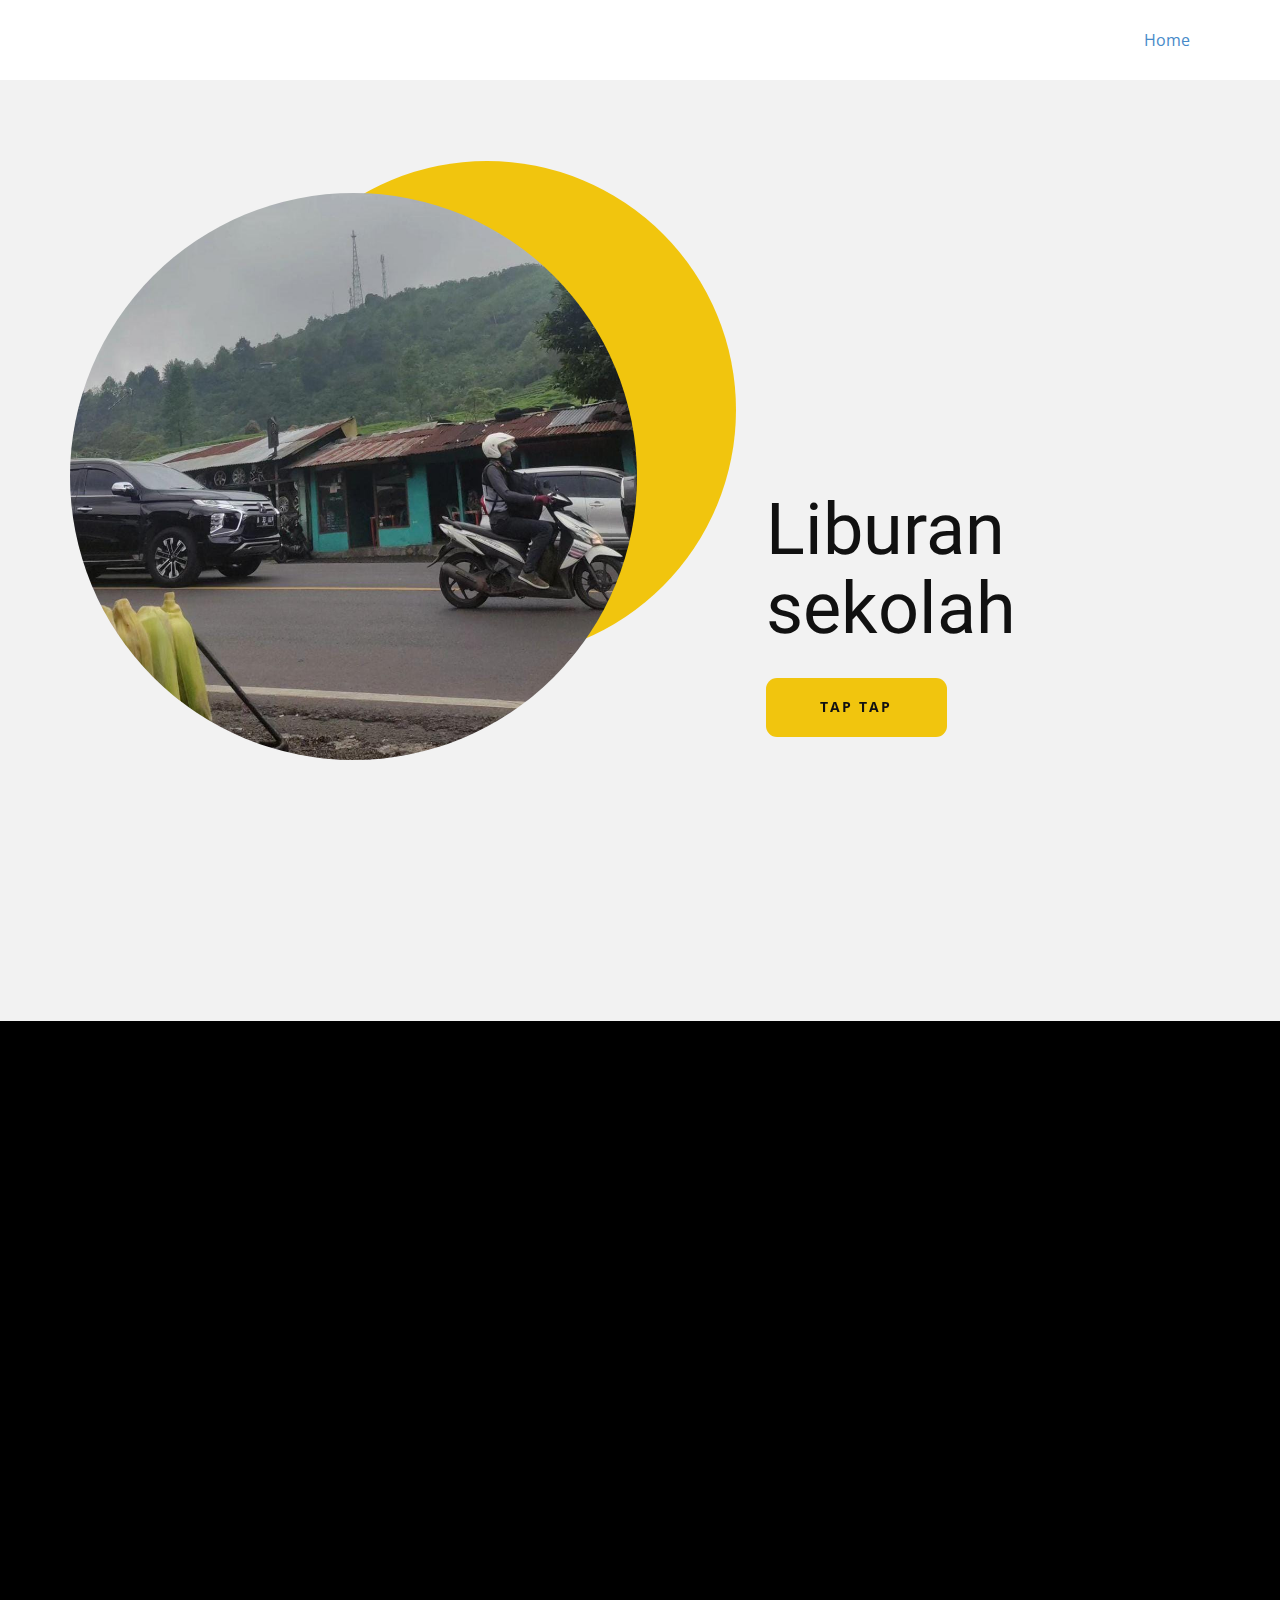
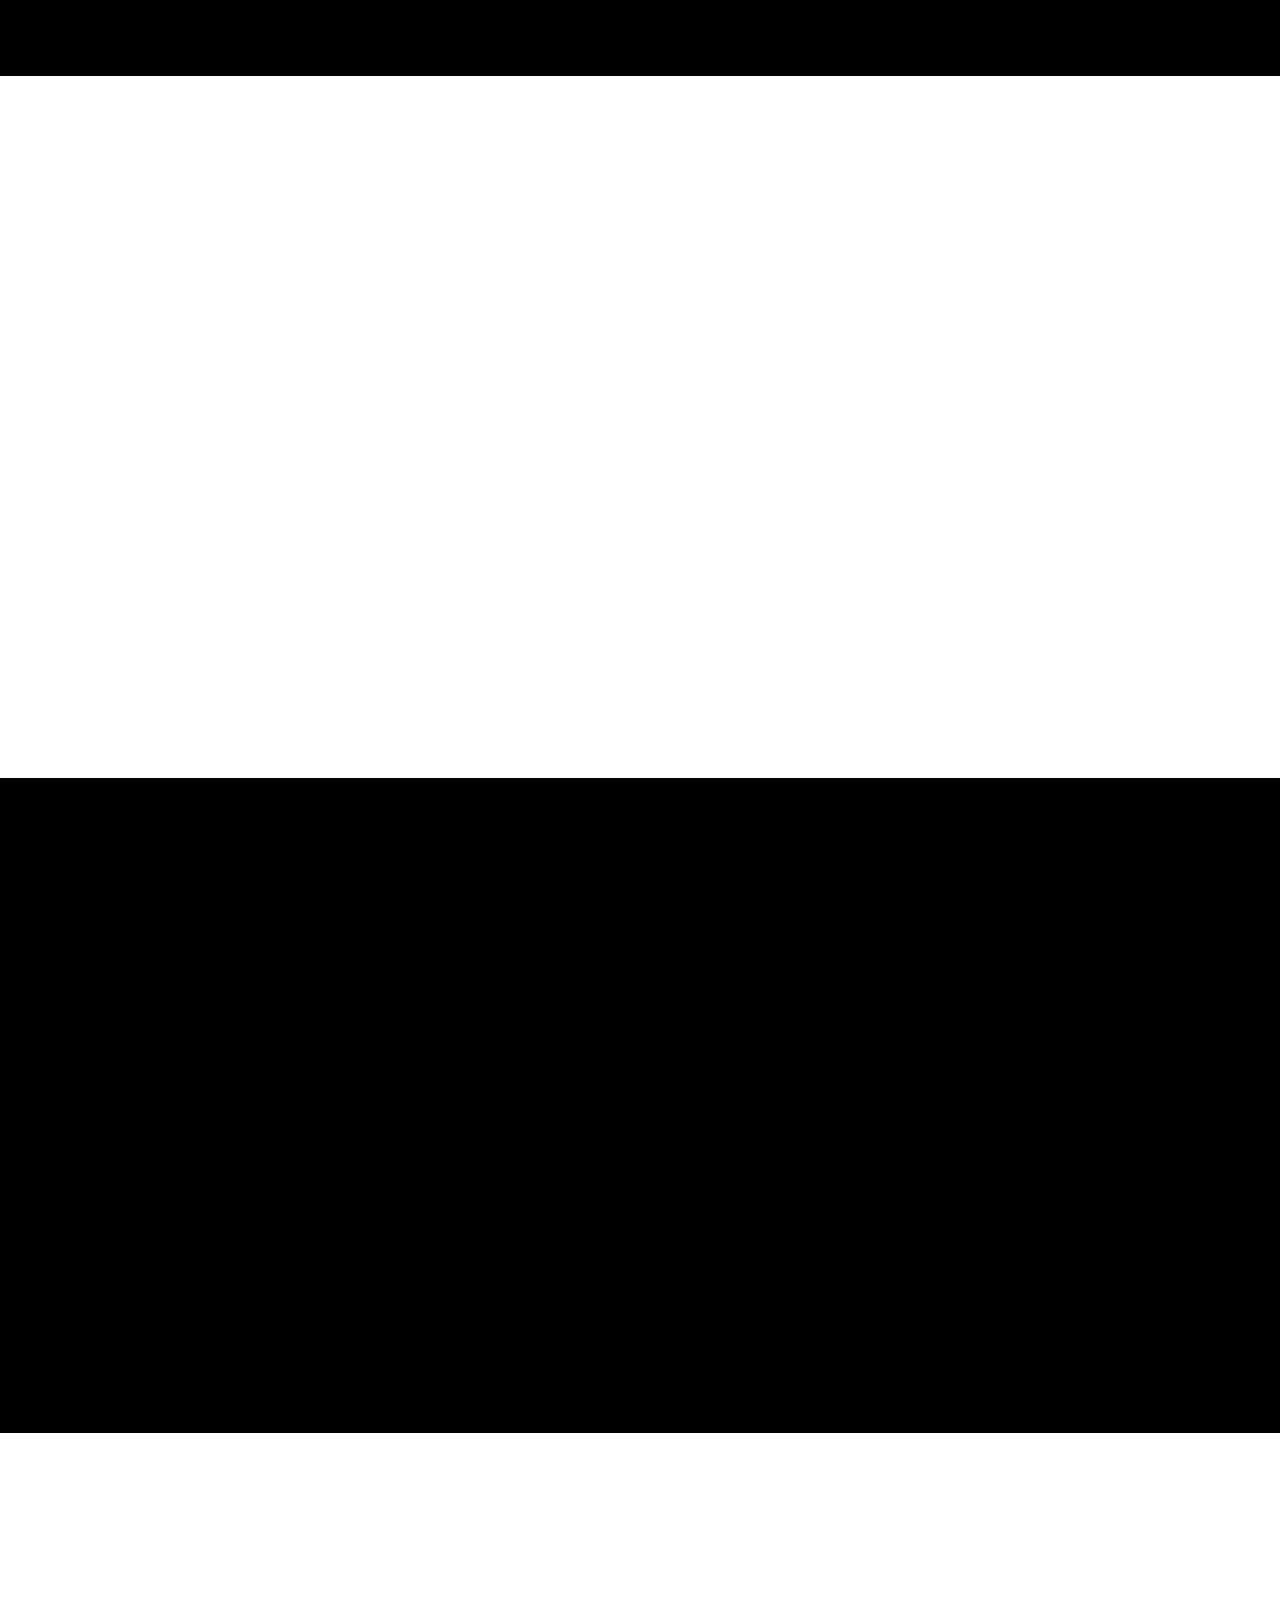
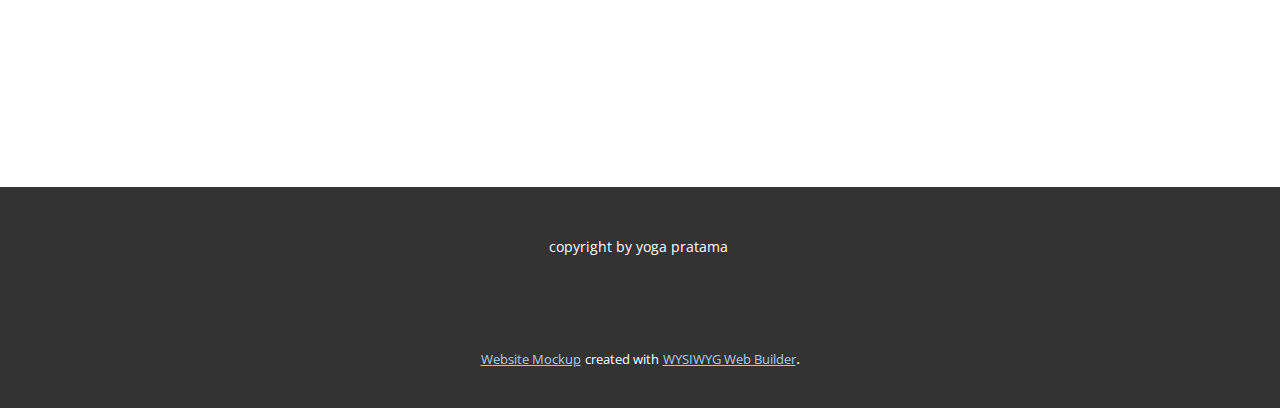
<file: index.html>
<!DOCTYPE html>
<html style="font-size: 16px;" lang="en"><head>
    <meta name="viewport" content="width=device-width, initial-scale=1.0">
    <meta charset="utf-8">
    <meta name="keywords" content="Liburan sekolah, Puncak Raya, Nicole&amp;apos;s River Park Bogor, Kolam Renang THB, Penutup">
    <meta name="description" content="">
    <title>Home</title>
    <link rel="stylesheet" href="nicepage.css" media="screen">
<link rel="stylesheet" href="Home.css" media="screen">
    <script class="u-script" type="text/javascript" src="jquery.js" defer=""></script>
    <script class="u-script" type="text/javascript" src="nicepage.js" defer=""></script>
    <meta name="generator" content="Nicepage 5.9.10, nicepage.com">
    <link id="u-theme-google-font" rel="stylesheet" href="https://fonts.googleapis.com/css?family=Roboto:100,100i,300,300i,400,400i,500,500i,700,700i,900,900i|Open+Sans:300,300i,400,400i,500,500i,600,600i,700,700i,800,800i">
    
    
    
    
    
    
    <script type="application/ld+json">{
		"@context": "http://schema.org",
		"@type": "Organization",
		"name": ""
}</script>
    <meta name="theme-color" content="#478ac9">
    <meta property="og:title" content="Home">
    <meta property="og:type" content="website">
  <meta data-intl-tel-input-cdn-path="intlTelInput/"></head>
  <body data-home-page="Home.html" data-home-page-title="Home" class="u-body u-xl-mode" data-lang="en"><header class="u-clearfix u-header u-header" id="sec-4579"><div class="u-clearfix u-sheet u-sheet-1">
        <nav class="u-menu u-menu-one-level u-offcanvas u-menu-1">
          <div class="menu-collapse" style="font-size: 1rem; letter-spacing: 0px;">
            <a class="u-button-style u-custom-left-right-menu-spacing u-custom-padding-bottom u-custom-top-bottom-menu-spacing u-nav-link u-text-active-palette-1-base u-text-hover-palette-2-base" href="#">
              <svg class="u-svg-link" viewBox="0 0 24 24"><use xmlns:xlink="http://www.w3.org/1999/xlink" xlink:href="#menu-hamburger"></use></svg>
              <svg class="u-svg-content" version="1.1" id="menu-hamburger" viewBox="0 0 16 16" x="0px" y="0px" xmlns:xlink="http://www.w3.org/1999/xlink" xmlns="http://www.w3.org/2000/svg"><g><rect y="1" width="16" height="2"></rect><rect y="7" width="16" height="2"></rect><rect y="13" width="16" height="2"></rect>
</g></svg>
            </a>
          </div>
          <div class="u-custom-menu u-nav-container">
            <ul class="u-nav u-unstyled u-nav-1"><li class="u-nav-item"><a class="u-button-style u-nav-link u-text-active-palette-1-base u-text-hover-palette-2-base" href="Home.html" style="padding: 10px 20px;">Home</a>
</li></ul>
          </div>
          <div class="u-custom-menu u-nav-container-collapse">
            <div class="u-black u-container-style u-inner-container-layout u-opacity u-opacity-95 u-sidenav">
              <div class="u-inner-container-layout u-sidenav-overflow">
                <div class="u-menu-close"></div>
                <ul class="u-align-center u-nav u-popupmenu-items u-unstyled u-nav-2"><li class="u-nav-item"><a class="u-button-style u-nav-link" href="Home.html">Home</a>
</li></ul>
              </div>
            </div>
            <div class="u-black u-menu-overlay u-opacity u-opacity-70"></div>
          </div>
        </nav>
      </div></header>
    <section class="u-clearfix u-grey-5 u-section-1" id="carousel_88fe">
      <div class="u-clearfix u-sheet u-valign-middle-xl u-valign-middle-xs u-sheet-1">
        <div class="u-container-align-left-xl u-container-style u-expanded-width-sm u-expanded-width-xs u-group u-shape-rectangle u-group-1" data-animation-name="customAnimationIn" data-animation-duration="1500">
          <div class="u-container-layout u-container-layout-1">
            <div class="u-palette-3-base u-preserve-proportions u-shape u-shape-circle u-shape-1" data-animation-name="customAnimationIn" data-animation-duration="1500" data-animation-delay="250"></div>
            <div class="u-image u-image-circle u-image-1" alt="" data-image-width="1080" data-image-height="1261" data-animation-name="customAnimationIn" data-animation-duration="1250" data-animation-delay="500"></div>
          </div>
        </div>
        <div class="u-container-align-left u-container-style u-expanded-width-xs u-group u-shape-rectangle u-group-2" data-animation-name="customAnimationIn" data-animation-duration="1500" data-animation-delay="500">
          <div class="u-container-layout u-valign-top-lg u-valign-top-md u-valign-top-xl u-container-layout-2">
            <h1 class="u-align-left u-text u-text-1">Liburan sekolah&nbsp;</h1>
            <a href="Home.html#sec-f739" class="u-active-black u-align-left u-border-none u-btn u-btn-round u-button-style u-hover-black u-palette-3-base u-radius-11 u-btn-1" target="_blank">tap tap</a>
          </div>
        </div>
      </div>
    </section>
    <section class="u-black u-clearfix u-section-2" id="sec-f739">
      <div class="u-clearfix u-sheet u-sheet-1">
        <div class="u-clearfix u-expanded-width u-gutter-0 u-layout-wrap u-layout-wrap-1">
          <div class="u-layout" style="">
            <div class="u-layout-row" style="">
              <div class="u-align-center u-black u-container-style u-layout-cell u-left-cell u-size-30 u-size-xs-60 u-layout-cell-1" src="">
                <div class="u-container-layout u-container-layout-1">
                  <h2 class="u-text u-text-default u-text-1" data-animation-name="customAnimationIn" data-animation-duration="1000">Puncak Raya&nbsp;</h2>
                  <p class="u-text u-text-2" data-animation-name="customAnimationIn" data-animation-duration="1000">Saya pergi ke Puncak Raya Bogor bersama dengan keluarga saya, awalnya saya dan keluarga berniat untuk ke cibodas karna mobil sudah tidak kuat untuk menanjak jdi memutuskan untuk nongkrong dan melihat pemandangan kebut teh</p>
                </div>
              </div>
              <div class="u-align-center u-container-style u-image u-layout-cell u-right-cell u-size-30 u-size-xs-60 u-image-1" src="" data-image-width="1200" data-image-height="1600" data-animation-name="customAnimationIn" data-animation-duration="1000">
                <div class="u-container-layout u-valign-middle u-container-layout-2" src=""></div>
              </div>
            </div>
          </div>
        </div>
      </div>
    </section>
    <section class="u-clearfix u-valign-middle u-white u-section-3" id="carousel_a39f">
      <div class="u-clearfix u-layout-wrap u-layout-wrap-1">
        <div class="u-layout">
          <div class="u-layout-row">
            <div class="u-align-left u-container-style u-image u-layout-cell u-size-35-lg u-size-35-xl u-size-60-md u-size-60-sm u-size-60-xs u-image-1" data-image-width="1440" data-image-height="1800" data-animation-name="customAnimationIn" data-animation-duration="1500">
              <div class="u-container-layout u-container-layout-1"></div>
            </div>
            <div class="u-align-left u-container-align-left u-container-style u-layout-cell u-size-25-lg u-size-25-xl u-size-60-md u-size-60-sm u-size-60-xs u-layout-cell-2" data-animation-name="customAnimationIn" data-animation-duration="1500" data-animation-delay="250">
              <div class="u-container-layout u-container-layout-2">
                <h2 class="u-align-left u-text u-text-1">Nicole's River Park Bogor</h2>
                <p class="u-align-left u-text u-text-2">Sorenya setelah nongkrong dan melihat pemandangan lainnya saya dan keluarga saya pergi ke Nicole's River Park Bogor<br>
                  <br>harga tiket masuknya<br>
                  <br>Tiket masuk kawasan Nicole's River Park, Senin-Jumat Rp 30.000, Sabtu-Minggu dan tanggal merah Rp 40.000&nbsp; Tiket masuk kawasan Nicole's River Park dan Nicole's Castle, Senin-Jumat Rp 55.000, Sabtu-Minggu dan tanggal merah Rp 75.000 Tiket masuk kawasan Nicole's River Park, Nicole's Castle dan spot foto, Senin-Jumat Rp 110.000, Sabtu-Minggu dan tanggal merah Rp 125.000 Tiket masuk kawasan Nicole's River Park, Nicole's Castle, spot foto dan permainan, Senin-Jumat Rp 150.000, Sabtu-Minggu dan tanggal merah Rp 165.000.
                </p>
              </div>
            </div>
          </div>
        </div>
      </div>
    </section>
    <section class="u-black u-clearfix u-section-4" id="sec-3769">
      <div class="u-clearfix u-sheet u-sheet-1">
        <div class="u-clearfix u-expanded-width u-gutter-0 u-layout-wrap u-layout-wrap-1">
          <div class="u-layout" style="">
            <div class="u-layout-row" style="">
              <div class="u-align-center u-black u-container-style u-layout-cell u-left-cell u-size-30 u-size-xs-60 u-layout-cell-1" src="">
                <div class="u-container-layout u-container-layout-1">
                  <h2 class="u-text u-text-default u-text-1" data-animation-name="customAnimationIn" data-animation-duration="1000">Kolam Renang THB</h2>
                  <p class="u-text u-text-2" data-animation-name="customAnimationIn" data-animation-duration="1000">Pada hari sabtu nya saya dan teman teman saya pergi berenang di kolam renang thb. saya dan teman teman teman saya kesana menggunakan motor.</p>
                </div>
              </div>
              <div class="u-align-center u-container-style u-image u-layout-cell u-right-cell u-size-30 u-size-xs-60 u-image-1" src="" data-image-width="958" data-image-height="1280" data-animation-name="customAnimationIn" data-animation-duration="1000">
                <div class="u-container-layout u-valign-middle u-container-layout-2" src=""></div>
              </div>
            </div>
          </div>
        </div>
      </div>
    </section>
    <section class="u-align-center u-clearfix u-section-5" id="sec-e34c">
      <div class="u-clearfix u-sheet u-valign-middle u-sheet-1">
        <h1 class="u-text u-text-default u-text-1" data-animation-name="customAnimationIn" data-animation-duration="1000">Penutup</h1>
        <p class="u-text u-text-2" data-animation-name="customAnimationIn" data-animation-duration="1000">Sekian cerita singkat saya selama liburan maaf jika ada kesalahan dan kekurangan, Terima Gaji</p>
      </div>
    </section>
    
    
    <footer class="u-align-center u-clearfix u-footer u-grey-80 u-footer" id="sec-2b00"><div class="u-clearfix u-sheet u-sheet-1">
        <p class="u-small-text u-text u-text-variant u-text-1">copyright by yoga pratama&nbsp;</p>
      </div></footer>
    <section class="u-backlink u-clearfix u-grey-80">
      <a class="u-link" href="https://nicepage.com/website-mockup" target="_blank">
        <span>Website Mockup</span>
      </a>
      <p class="u-text">
        <span>created with</span>
      </p>
      <a class="u-link" href="" target="_blank">
        <span>WYSIWYG Web Builder</span>
      </a>. 
    </section>
  
</body></html>
</file>
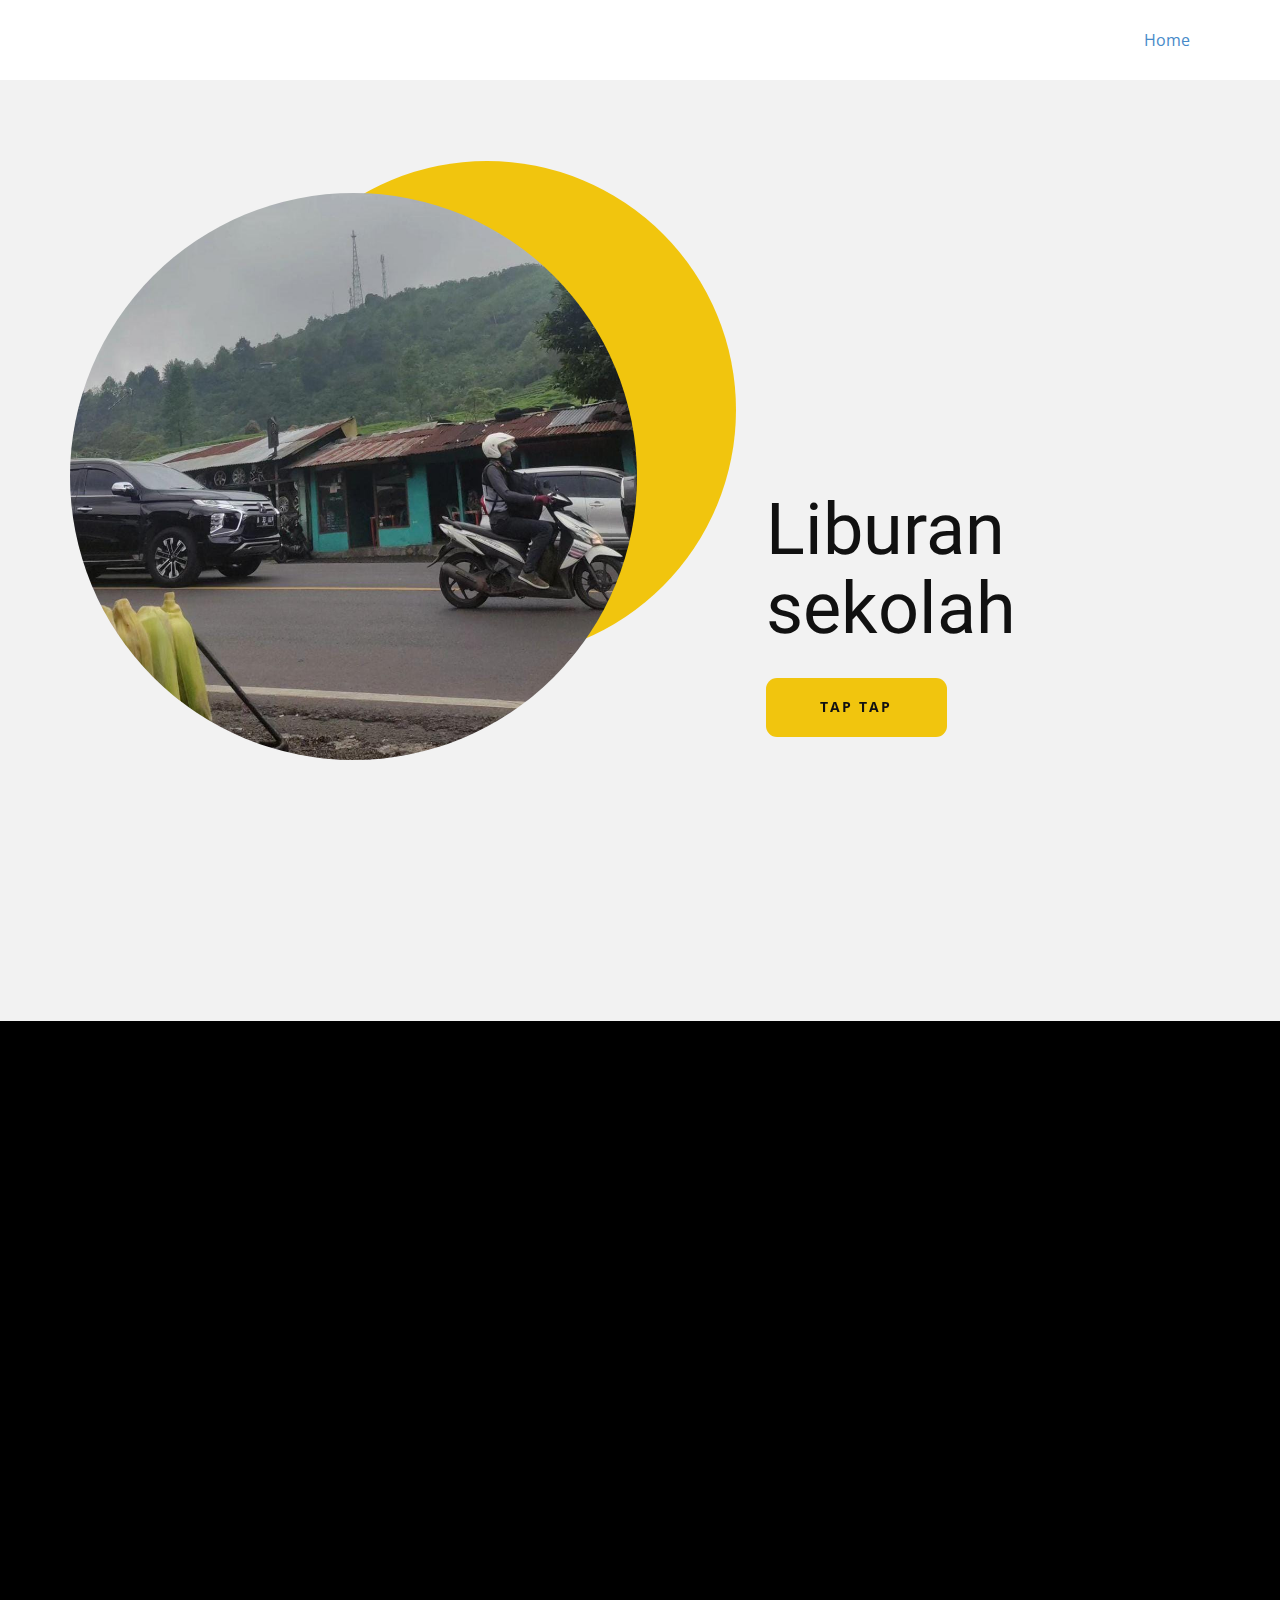
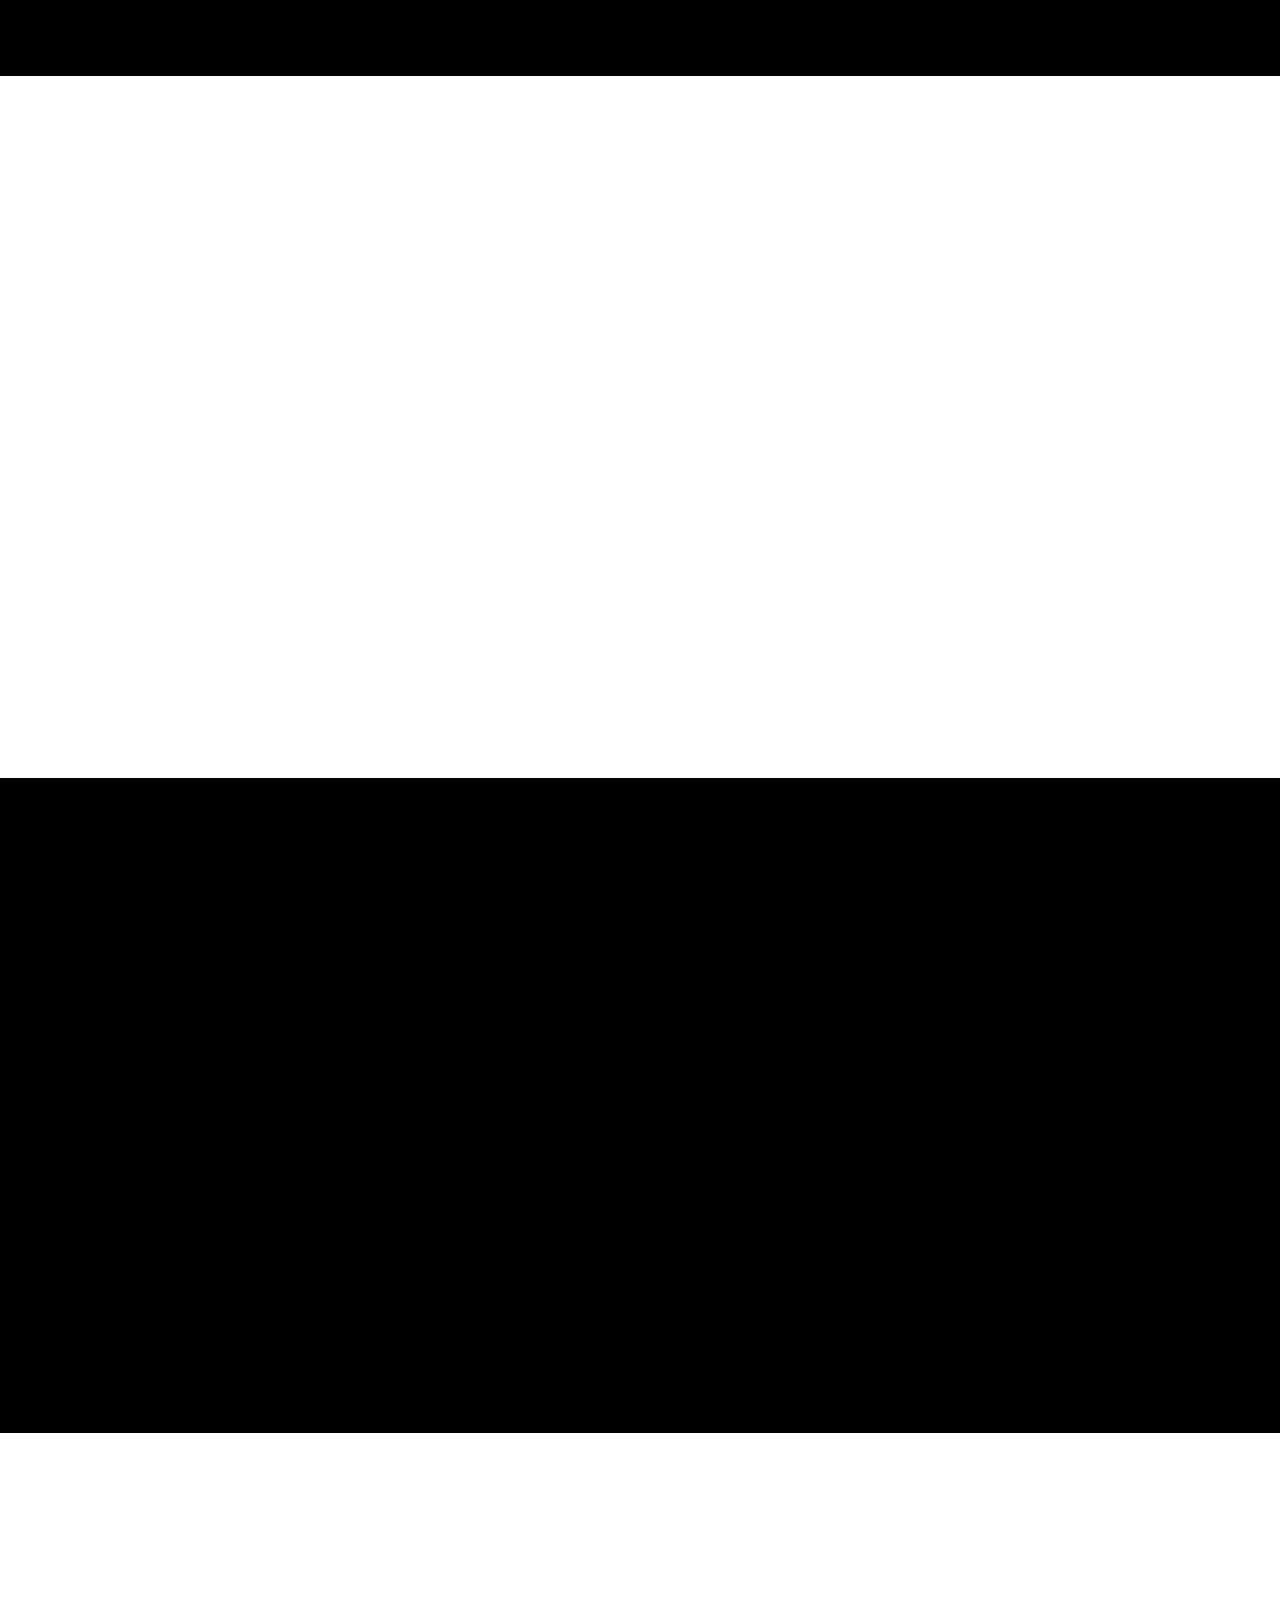
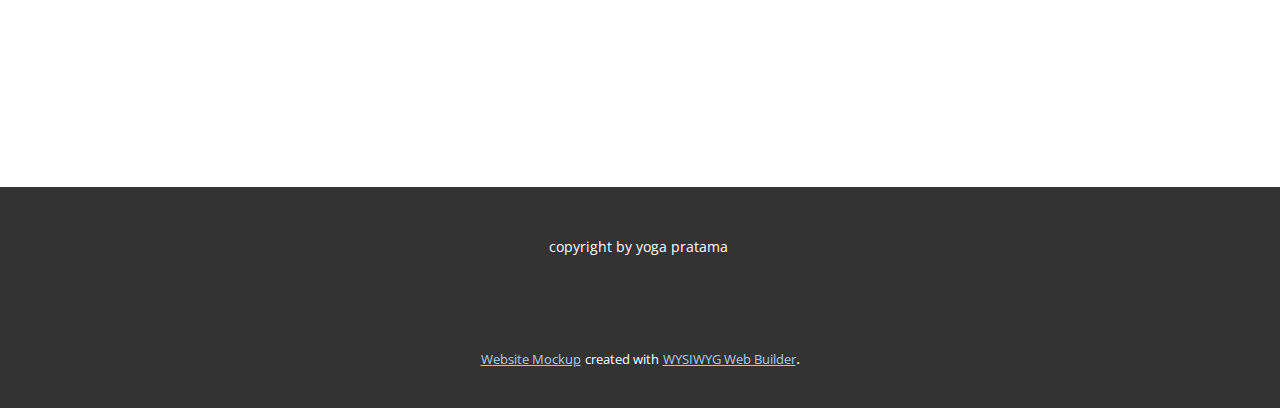
<file: Home.html>
<!DOCTYPE html>
<html style="font-size: 16px;" lang="en"><head>
    <meta name="viewport" content="width=device-width, initial-scale=1.0">
    <meta charset="utf-8">
    <meta name="keywords" content="Liburan sekolah, Puncak Raya, Nicole&amp;apos;s River Park Bogor, Kolam Renang THB, Penutup">
    <meta name="description" content="">
    <title>Home</title>
    <link rel="stylesheet" href="nicepage.css" media="screen">
<link rel="stylesheet" href="Home.css" media="screen">
    <script class="u-script" type="text/javascript" src="jquery.js" defer=""></script>
    <script class="u-script" type="text/javascript" src="nicepage.js" defer=""></script>
    <meta name="generator" content="Nicepage 5.9.10, nicepage.com">
    <link id="u-theme-google-font" rel="stylesheet" href="https://fonts.googleapis.com/css?family=Roboto:100,100i,300,300i,400,400i,500,500i,700,700i,900,900i|Open+Sans:300,300i,400,400i,500,500i,600,600i,700,700i,800,800i">
    
    
    
    
    
    
    <script type="application/ld+json">{
		"@context": "http://schema.org",
		"@type": "Organization",
		"name": ""
}</script>
    <meta name="theme-color" content="#478ac9">
    <meta property="og:title" content="Home">
    <meta property="og:type" content="website">
  <meta data-intl-tel-input-cdn-path="intlTelInput/"></head>
  <body class="u-body u-xl-mode" data-lang="en"><header class="u-clearfix u-header u-header" id="sec-4579"><div class="u-clearfix u-sheet u-sheet-1">
        <nav class="u-menu u-menu-one-level u-offcanvas u-menu-1">
          <div class="menu-collapse" style="font-size: 1rem; letter-spacing: 0px;">
            <a class="u-button-style u-custom-left-right-menu-spacing u-custom-padding-bottom u-custom-top-bottom-menu-spacing u-nav-link u-text-active-palette-1-base u-text-hover-palette-2-base" href="#">
              <svg class="u-svg-link" viewBox="0 0 24 24"><use xmlns:xlink="http://www.w3.org/1999/xlink" xlink:href="#menu-hamburger"></use></svg>
              <svg class="u-svg-content" version="1.1" id="menu-hamburger" viewBox="0 0 16 16" x="0px" y="0px" xmlns:xlink="http://www.w3.org/1999/xlink" xmlns="http://www.w3.org/2000/svg"><g><rect y="1" width="16" height="2"></rect><rect y="7" width="16" height="2"></rect><rect y="13" width="16" height="2"></rect>
</g></svg>
            </a>
          </div>
          <div class="u-custom-menu u-nav-container">
            <ul class="u-nav u-unstyled u-nav-1"><li class="u-nav-item"><a class="u-button-style u-nav-link u-text-active-palette-1-base u-text-hover-palette-2-base" href="Home.html" style="padding: 10px 20px;">Home</a>
</li></ul>
          </div>
          <div class="u-custom-menu u-nav-container-collapse">
            <div class="u-black u-container-style u-inner-container-layout u-opacity u-opacity-95 u-sidenav">
              <div class="u-inner-container-layout u-sidenav-overflow">
                <div class="u-menu-close"></div>
                <ul class="u-align-center u-nav u-popupmenu-items u-unstyled u-nav-2"><li class="u-nav-item"><a class="u-button-style u-nav-link" href="Home.html">Home</a>
</li></ul>
              </div>
            </div>
            <div class="u-black u-menu-overlay u-opacity u-opacity-70"></div>
          </div>
        </nav>
      </div></header>
    <section class="u-clearfix u-grey-5 u-section-1" id="carousel_88fe">
      <div class="u-clearfix u-sheet u-valign-middle-xl u-valign-middle-xs u-sheet-1">
        <div class="u-container-align-left-xl u-container-style u-expanded-width-sm u-expanded-width-xs u-group u-shape-rectangle u-group-1" data-animation-name="customAnimationIn" data-animation-duration="1500">
          <div class="u-container-layout u-container-layout-1">
            <div class="u-palette-3-base u-preserve-proportions u-shape u-shape-circle u-shape-1" data-animation-name="customAnimationIn" data-animation-duration="1500" data-animation-delay="250"></div>
            <div class="u-image u-image-circle u-image-1" alt="" data-image-width="1080" data-image-height="1261" data-animation-name="customAnimationIn" data-animation-duration="1250" data-animation-delay="500"></div>
          </div>
        </div>
        <div class="u-container-align-left u-container-style u-expanded-width-xs u-group u-shape-rectangle u-group-2" data-animation-name="customAnimationIn" data-animation-duration="1500" data-animation-delay="500">
          <div class="u-container-layout u-valign-top-lg u-valign-top-md u-valign-top-xl u-container-layout-2">
            <h1 class="u-align-left u-text u-text-1">Liburan sekolah&nbsp;</h1>
            <a href="Home.html#sec-f739" class="u-active-black u-align-left u-border-none u-btn u-btn-round u-button-style u-hover-black u-palette-3-base u-radius-11 u-btn-1" target="_blank">tap tap</a>
          </div>
        </div>
      </div>
    </section>
    <section class="u-black u-clearfix u-section-2" id="sec-f739">
      <div class="u-clearfix u-sheet u-sheet-1">
        <div class="u-clearfix u-expanded-width u-gutter-0 u-layout-wrap u-layout-wrap-1">
          <div class="u-layout" style="">
            <div class="u-layout-row" style="">
              <div class="u-align-center u-black u-container-style u-layout-cell u-left-cell u-size-30 u-size-xs-60 u-layout-cell-1" src="">
                <div class="u-container-layout u-container-layout-1">
                  <h2 class="u-text u-text-default u-text-1" data-animation-name="customAnimationIn" data-animation-duration="1000">Puncak Raya&nbsp;</h2>
                  <p class="u-text u-text-2" data-animation-name="customAnimationIn" data-animation-duration="1000">Saya pergi ke Puncak Raya Bogor bersama dengan keluarga saya, awalnya saya dan keluarga berniat untuk ke cibodas karna mobil sudah tidak kuat untuk menanjak jdi memutuskan untuk nongkrong dan melihat pemandangan kebut teh</p>
                </div>
              </div>
              <div class="u-align-center u-container-style u-image u-layout-cell u-right-cell u-size-30 u-size-xs-60 u-image-1" src="" data-image-width="1200" data-image-height="1600" data-animation-name="customAnimationIn" data-animation-duration="1000">
                <div class="u-container-layout u-valign-middle u-container-layout-2" src=""></div>
              </div>
            </div>
          </div>
        </div>
      </div>
    </section>
    <section class="u-clearfix u-valign-middle u-white u-section-3" id="carousel_a39f">
      <div class="u-clearfix u-layout-wrap u-layout-wrap-1">
        <div class="u-layout">
          <div class="u-layout-row">
            <div class="u-align-left u-container-style u-image u-layout-cell u-size-35-lg u-size-35-xl u-size-60-md u-size-60-sm u-size-60-xs u-image-1" data-image-width="1440" data-image-height="1800" data-animation-name="customAnimationIn" data-animation-duration="1500">
              <div class="u-container-layout u-container-layout-1"></div>
            </div>
            <div class="u-align-left u-container-align-left u-container-style u-layout-cell u-size-25-lg u-size-25-xl u-size-60-md u-size-60-sm u-size-60-xs u-layout-cell-2" data-animation-name="customAnimationIn" data-animation-duration="1500" data-animation-delay="250">
              <div class="u-container-layout u-container-layout-2">
                <h2 class="u-align-left u-text u-text-1">Nicole's River Park Bogor</h2>
                <p class="u-align-left u-text u-text-2">Sorenya setelah nongkrong dan melihat pemandangan lainnya saya dan keluarga saya pergi ke Nicole's River Park Bogor<br>
                  <br>harga tiket masuknya<br>
                  <br>Tiket masuk kawasan Nicole's River Park, Senin-Jumat Rp 30.000, Sabtu-Minggu dan tanggal merah Rp 40.000&nbsp; Tiket masuk kawasan Nicole's River Park dan Nicole's Castle, Senin-Jumat Rp 55.000, Sabtu-Minggu dan tanggal merah Rp 75.000 Tiket masuk kawasan Nicole's River Park, Nicole's Castle dan spot foto, Senin-Jumat Rp 110.000, Sabtu-Minggu dan tanggal merah Rp 125.000 Tiket masuk kawasan Nicole's River Park, Nicole's Castle, spot foto dan permainan, Senin-Jumat Rp 150.000, Sabtu-Minggu dan tanggal merah Rp 165.000.
                </p>
              </div>
            </div>
          </div>
        </div>
      </div>
    </section>
    <section class="u-black u-clearfix u-section-4" id="sec-3769">
      <div class="u-clearfix u-sheet u-sheet-1">
        <div class="u-clearfix u-expanded-width u-gutter-0 u-layout-wrap u-layout-wrap-1">
          <div class="u-layout" style="">
            <div class="u-layout-row" style="">
              <div class="u-align-center u-black u-container-style u-layout-cell u-left-cell u-size-30 u-size-xs-60 u-layout-cell-1" src="">
                <div class="u-container-layout u-container-layout-1">
                  <h2 class="u-text u-text-default u-text-1" data-animation-name="customAnimationIn" data-animation-duration="1000">Kolam Renang THB</h2>
                  <p class="u-text u-text-2" data-animation-name="customAnimationIn" data-animation-duration="1000">Pada hari sabtu nya saya dan teman teman saya pergi berenang di kolam renang thb. saya dan teman teman teman saya kesana menggunakan motor.</p>
                </div>
              </div>
              <div class="u-align-center u-container-style u-image u-layout-cell u-right-cell u-size-30 u-size-xs-60 u-image-1" src="" data-image-width="958" data-image-height="1280" data-animation-name="customAnimationIn" data-animation-duration="1000">
                <div class="u-container-layout u-valign-middle u-container-layout-2" src=""></div>
              </div>
            </div>
          </div>
        </div>
      </div>
    </section>
    <section class="u-align-center u-clearfix u-section-5" id="sec-e34c">
      <div class="u-clearfix u-sheet u-valign-middle u-sheet-1">
        <h1 class="u-text u-text-default u-text-1" data-animation-name="customAnimationIn" data-animation-duration="1000">Penutup</h1>
        <p class="u-text u-text-2" data-animation-name="customAnimationIn" data-animation-duration="1000">Sekian cerita singkat saya selama liburan maaf jika ada kesalahan dan kekurangan, Terima Gaji</p>
      </div>
    </section>
    
    
    <footer class="u-align-center u-clearfix u-footer u-grey-80 u-footer" id="sec-2b00"><div class="u-clearfix u-sheet u-sheet-1">
        <p class="u-small-text u-text u-text-variant u-text-1">copyright by yoga pratama&nbsp;</p>
      </div></footer>
    <section class="u-backlink u-clearfix u-grey-80">
      <a class="u-link" href="https://nicepage.com/website-mockup" target="_blank">
        <span>Website Mockup</span>
      </a>
      <p class="u-text">
        <span>created with</span>
      </p>
      <a class="u-link" href="" target="_blank">
        <span>WYSIWYG Web Builder</span>
      </a>. 
    </section>
  
</body></html>
</file>
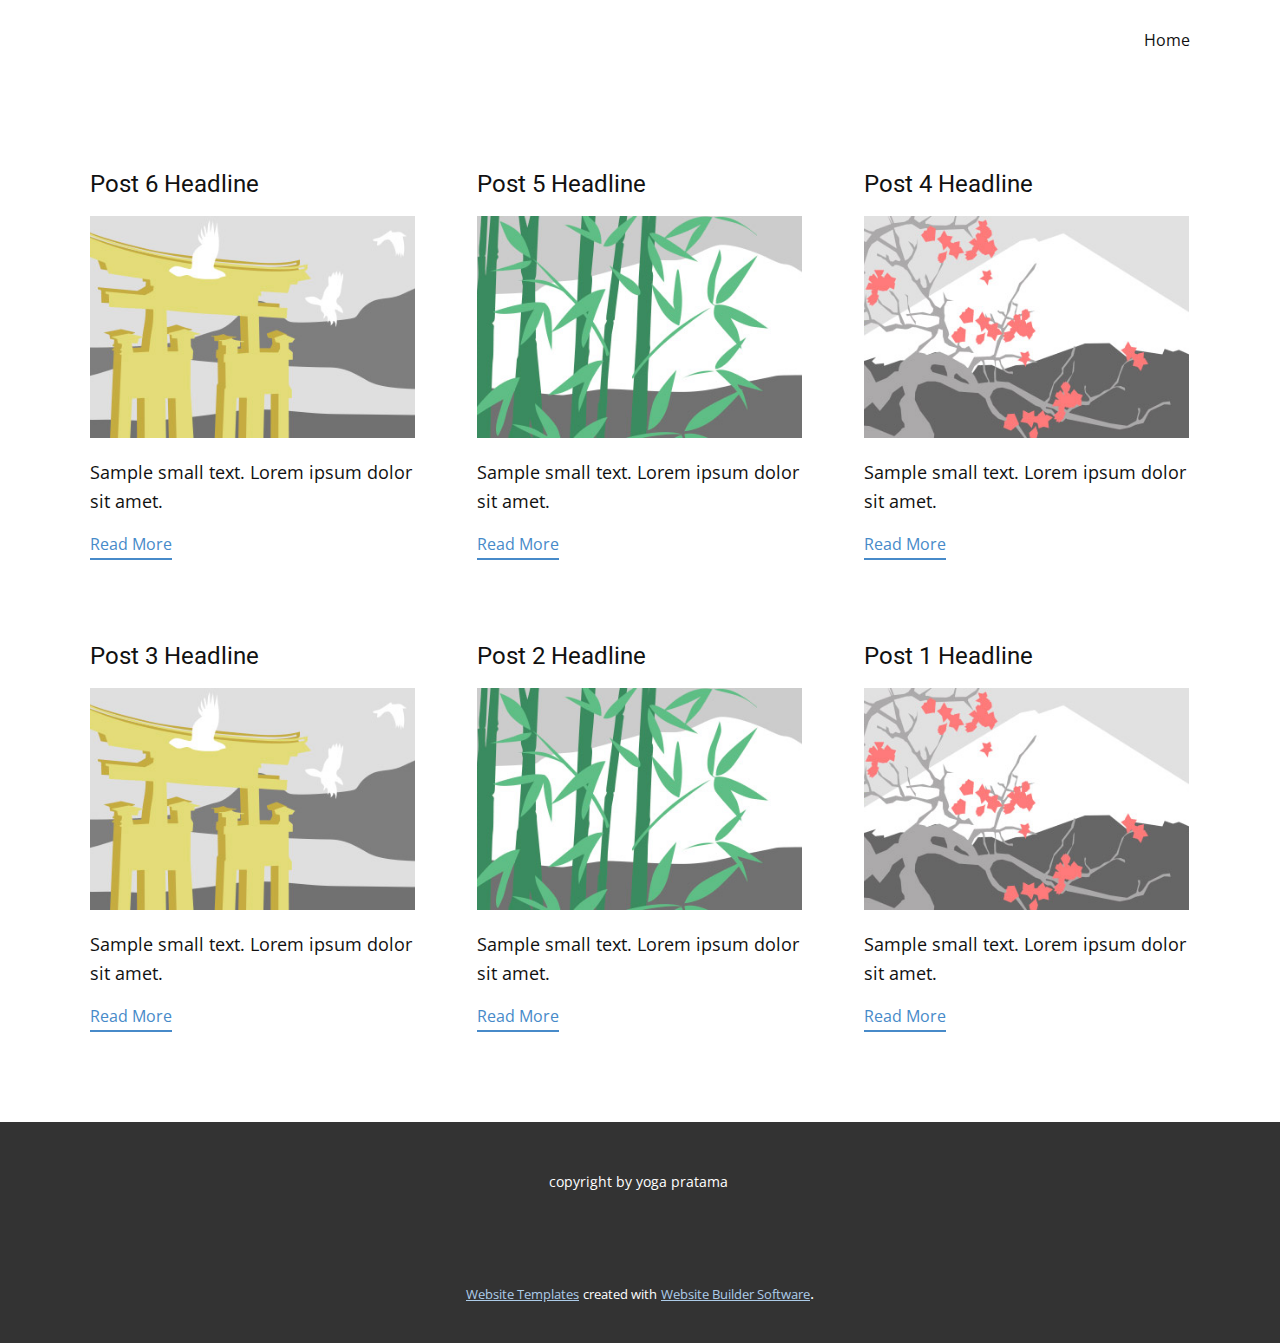
<file: blog/blog.html>
<!DOCTYPE html>
<html style="font-size: 16px;" lang="en"><head>
    <meta name="viewport" content="width=device-width, initial-scale=1.0">
    <meta charset="utf-8">
    <meta name="keywords" content="">
    <meta name="description" content="">
    <title>Blog Template</title>
    <link rel="stylesheet" href="../nicepage.css" media="screen">
<link rel="stylesheet" href="../Blog-Template.css" media="screen">
    <script class="u-script" type="text/javascript" src="../jquery.js" defer=""></script>
    <script class="u-script" type="text/javascript" src="../nicepage.js" defer=""></script>
    <meta name="generator" content="Nicepage 5.9.10, nicepage.com">
    <link id="u-theme-google-font" rel="stylesheet" href="https://fonts.googleapis.com/css?family=Roboto:100,100i,300,300i,400,400i,500,500i,700,700i,900,900i|Open+Sans:300,300i,400,400i,500,500i,600,600i,700,700i,800,800i">
    
    
    <script type="application/ld+json">{
		"@context": "http://schema.org",
		"@type": "Organization",
		"name": ""
}</script>
    <meta name="theme-color" content="#478ac9">
  <meta data-intl-tel-input-cdn-path="intlTelInput/"></head>
  <body class="u-body u-xl-mode" data-lang="en"><header class="u-clearfix u-header u-header" id="sec-4579"><div class="u-clearfix u-sheet u-sheet-1">
        <nav class="u-menu u-menu-one-level u-offcanvas u-menu-1">
          <div class="menu-collapse" style="font-size: 1rem; letter-spacing: 0px;">
            <a class="u-button-style u-custom-left-right-menu-spacing u-custom-padding-bottom u-custom-top-bottom-menu-spacing u-nav-link u-text-active-palette-1-base u-text-hover-palette-2-base" href="#">
              <svg class="u-svg-link" viewBox="0 0 24 24"><use xmlns:xlink="http://www.w3.org/1999/xlink" xlink:href="#menu-hamburger"></use></svg>
              <svg class="u-svg-content" version="1.1" id="menu-hamburger" viewBox="0 0 16 16" x="0px" y="0px" xmlns:xlink="http://www.w3.org/1999/xlink" xmlns="http://www.w3.org/2000/svg"><g><rect y="1" width="16" height="2"></rect><rect y="7" width="16" height="2"></rect><rect y="13" width="16" height="2"></rect>
</g></svg>
            </a>
          </div>
          <div class="u-custom-menu u-nav-container">
            <ul class="u-nav u-unstyled u-nav-1"><li class="u-nav-item"><a class="u-button-style u-nav-link u-text-active-palette-1-base u-text-hover-palette-2-base" href="../Home.html" style="padding: 10px 20px;">Home</a>
</li></ul>
          </div>
          <div class="u-custom-menu u-nav-container-collapse">
            <div class="u-black u-container-style u-inner-container-layout u-opacity u-opacity-95 u-sidenav">
              <div class="u-inner-container-layout u-sidenav-overflow">
                <div class="u-menu-close"></div>
                <ul class="u-align-center u-nav u-popupmenu-items u-unstyled u-nav-2"><li class="u-nav-item"><a class="u-button-style u-nav-link" href="../Home.html">Home</a>
</li></ul>
              </div>
            </div>
            <div class="u-black u-menu-overlay u-opacity u-opacity-70"></div>
          </div>
        </nav>
      </div></header>
    <section class="u-clearfix u-section-1" id="sec-c3db">
      <div class="u-clearfix u-sheet u-valign-middle u-sheet-1"><!--blog--><!--blog_options_json--><!--{"type":"Recent","source":"","tags":"","count":""}--><!--/blog_options_json-->
        <div class="u-blog u-expanded-width u-repeater u-repeater-1"><!--blog_post-->
          <div class="u-blog-post u-container-style u-repeater-item u-white u-repeater-item-1">
            <div class="u-container-layout u-similar-container u-valign-top u-container-layout-1"><!--blog_post_header-->
              <h4 class="u-blog-control u-text u-text-1">
                <a class="u-post-header-link" href="../blog/post-5.html">Post 6 Headline</a>
              </h4><!--/blog_post_header--><!--blog_post_image-->
              <a class="u-post-header-link" href="../blog/post-5.html"><img alt="" class="u-blog-control u-expanded-width u-image u-image-default u-image-1" src="../images/8ad73f3c.jpeg"></a><!--/blog_post_image--><!--blog_post_content-->
              <div class="u-blog-control u-post-content u-text u-text-2 fr-view">Sample small text. Lorem ipsum dolor sit amet.</div><!--/blog_post_content--><!--blog_post_readmore-->
              <a href="../blog/post-5.html" class="u-blog-control u-border-2 u-border-palette-1-base u-btn u-btn-rectangle u-button-style u-none u-btn-1"><!--blog_post_readmore_content--><!--options_json--><!--{"content":"","defaultValue":"Read More"}--><!--/options_json-->Read More<!--/blog_post_readmore_content--></a><!--/blog_post_readmore-->
            </div>
          </div><div class="u-blog-post u-container-style u-repeater-item u-video-cover u-white">
            <div class="u-container-layout u-similar-container u-valign-top u-container-layout-2"><!--blog_post_header-->
              <h4 class="u-blog-control u-text u-text-3">
                <a class="u-post-header-link" href="../blog/post-4.html">Post 5 Headline</a>
              </h4><!--/blog_post_header--><!--blog_post_image-->
              <a class="u-post-header-link" href="../blog/post-4.html"><img alt="" class="u-blog-control u-expanded-width u-image u-image-default u-image-2" src="../images/68f64b9d.jpeg"></a><!--/blog_post_image--><!--blog_post_content-->
              <div class="u-blog-control u-post-content u-text u-text-4 fr-view">Sample small text. Lorem ipsum dolor sit amet.</div><!--/blog_post_content--><!--blog_post_readmore-->
              <a href="../blog/post-4.html" class="u-blog-control u-border-2 u-border-palette-1-base u-btn u-btn-rectangle u-button-style u-none u-btn-2"><!--blog_post_readmore_content--><!--options_json--><!--{"content":"","defaultValue":"Read More"}--><!--/options_json-->Read More<!--/blog_post_readmore_content--></a><!--/blog_post_readmore-->
            </div>
          </div><div class="u-blog-post u-container-style u-repeater-item u-video-cover u-white">
            <div class="u-container-layout u-similar-container u-valign-top u-container-layout-3"><!--blog_post_header-->
              <h4 class="u-blog-control u-text u-text-5">
                <a class="u-post-header-link" href="../blog/post-3.html">Post 4 Headline</a>
              </h4><!--/blog_post_header--><!--blog_post_image-->
              <a class="u-post-header-link" href="../blog/post-3.html"><img alt="" class="u-blog-control u-expanded-width u-image u-image-default u-image-3" src="../images/0fd3416c.jpeg"></a><!--/blog_post_image--><!--blog_post_content-->
              <div class="u-blog-control u-post-content u-text u-text-6 fr-view">Sample small text. Lorem ipsum dolor sit amet.</div><!--/blog_post_content--><!--blog_post_readmore-->
              <a href="../blog/post-3.html" class="u-blog-control u-border-2 u-border-palette-1-base u-btn u-btn-rectangle u-button-style u-none u-btn-3"><!--blog_post_readmore_content--><!--options_json--><!--{"content":"","defaultValue":"Read More"}--><!--/options_json-->Read More<!--/blog_post_readmore_content--></a><!--/blog_post_readmore-->
            </div>
          </div><div class="u-blog-post u-container-style u-repeater-item u-white u-repeater-item-1">
            <div class="u-container-layout u-similar-container u-valign-top u-container-layout-1"><!--blog_post_header-->
              <h4 class="u-blog-control u-text u-text-1">
                <a class="u-post-header-link" href="../blog/post-2.html">Post 3 Headline</a>
              </h4><!--/blog_post_header--><!--blog_post_image-->
              <a class="u-post-header-link" href="../blog/post-2.html"><img alt="" class="u-blog-control u-expanded-width u-image u-image-default u-image-1" src="../images/8ad73f3c.jpeg"></a><!--/blog_post_image--><!--blog_post_content-->
              <div class="u-blog-control u-post-content u-text u-text-2 fr-view">Sample small text. Lorem ipsum dolor sit amet.</div><!--/blog_post_content--><!--blog_post_readmore-->
              <a href="../blog/post-2.html" class="u-blog-control u-border-2 u-border-palette-1-base u-btn u-btn-rectangle u-button-style u-none u-btn-1"><!--blog_post_readmore_content--><!--options_json--><!--{"content":"","defaultValue":"Read More"}--><!--/options_json-->Read More<!--/blog_post_readmore_content--></a><!--/blog_post_readmore-->
            </div>
          </div><div class="u-blog-post u-container-style u-repeater-item u-video-cover u-white">
            <div class="u-container-layout u-similar-container u-valign-top u-container-layout-2"><!--blog_post_header-->
              <h4 class="u-blog-control u-text u-text-3">
                <a class="u-post-header-link" href="../blog/post-1.html">Post 2 Headline</a>
              </h4><!--/blog_post_header--><!--blog_post_image-->
              <a class="u-post-header-link" href="../blog/post-1.html"><img alt="" class="u-blog-control u-expanded-width u-image u-image-default u-image-2" src="../images/68f64b9d.jpeg"></a><!--/blog_post_image--><!--blog_post_content-->
              <div class="u-blog-control u-post-content u-text u-text-4 fr-view">Sample small text. Lorem ipsum dolor sit amet.</div><!--/blog_post_content--><!--blog_post_readmore-->
              <a href="../blog/post-1.html" class="u-blog-control u-border-2 u-border-palette-1-base u-btn u-btn-rectangle u-button-style u-none u-btn-2"><!--blog_post_readmore_content--><!--options_json--><!--{"content":"","defaultValue":"Read More"}--><!--/options_json-->Read More<!--/blog_post_readmore_content--></a><!--/blog_post_readmore-->
            </div>
          </div><div class="u-blog-post u-container-style u-repeater-item u-video-cover u-white">
            <div class="u-container-layout u-similar-container u-valign-top u-container-layout-3"><!--blog_post_header-->
              <h4 class="u-blog-control u-text u-text-5">
                <a class="u-post-header-link" href="../blog/post.html">Post 1 Headline</a>
              </h4><!--/blog_post_header--><!--blog_post_image-->
              <a class="u-post-header-link" href="../blog/post.html"><img alt="" class="u-blog-control u-expanded-width u-image u-image-default u-image-3" src="../images/0fd3416c.jpeg"></a><!--/blog_post_image--><!--blog_post_content-->
              <div class="u-blog-control u-post-content u-text u-text-6 fr-view">Sample small text. Lorem ipsum dolor sit amet.</div><!--/blog_post_content--><!--blog_post_readmore-->
              <a href="../blog/post.html" class="u-blog-control u-border-2 u-border-palette-1-base u-btn u-btn-rectangle u-button-style u-none u-btn-3"><!--blog_post_readmore_content--><!--options_json--><!--{"content":"","defaultValue":"Read More"}--><!--/options_json-->Read More<!--/blog_post_readmore_content--></a><!--/blog_post_readmore-->
            </div>
          </div><!--/blog_post--><!--blog_post-->
          <!--/blog_post--><!--blog_post-->
          <!--/blog_post-->
        </div><!--/blog-->
      </div>
    </section>
    
    
    <footer class="u-align-center u-clearfix u-footer u-grey-80 u-footer" id="sec-2b00"><div class="u-clearfix u-sheet u-sheet-1">
        <p class="u-small-text u-text u-text-variant u-text-1">copyright by yoga pratama&nbsp;</p>
      </div></footer>
    <section class="u-backlink u-clearfix u-grey-80">
      <a class="u-link" href="https://nicepage.com/website-templates" target="_blank">
        <span>Website Templates</span>
      </a>
      <p class="u-text">
        <span>created with</span>
      </p>
      <a class="u-link" href="" target="_blank">
        <span>Website Builder Software</span>
      </a>. 
    </section>
  
</body></html>
</file>
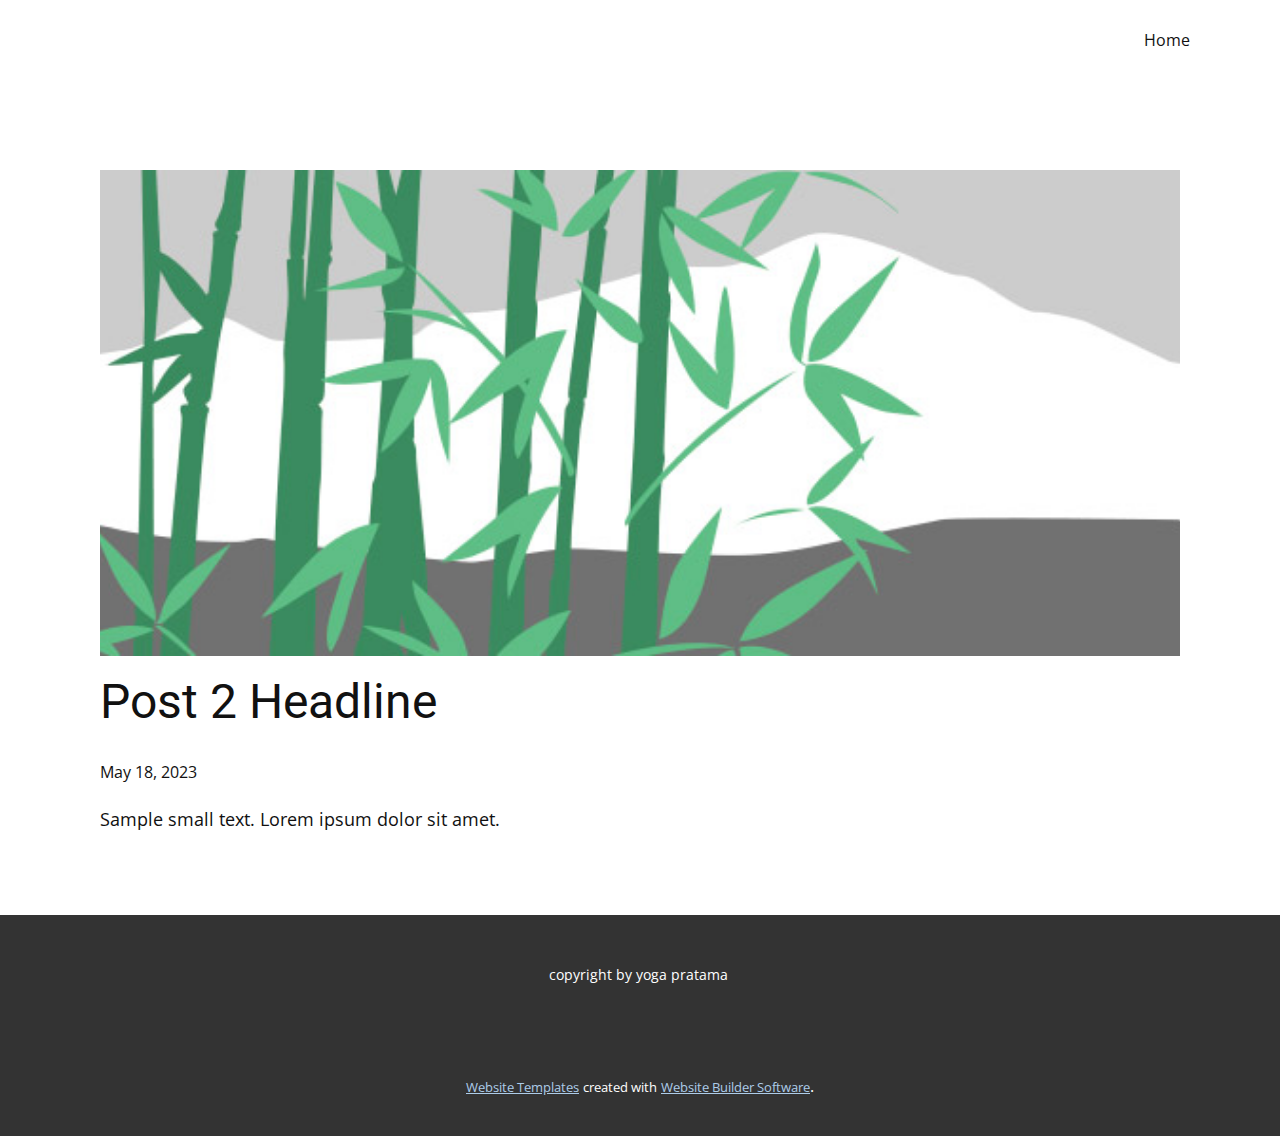
<file: blog/post-1.html>
<!DOCTYPE html>
<html style="font-size: 16px;" lang="en"><head>
    <meta name="viewport" content="width=device-width, initial-scale=1.0">
    <meta charset="utf-8">
    <meta name="keywords" content="Post 1 Headline">
    <meta name="description" content="">
    <title>Post 2 Headline</title>
    <link rel="stylesheet" href="../nicepage.css" media="screen">
<link rel="stylesheet" href="../Post-Template.css" media="screen">
    <script class="u-script" type="text/javascript" src="../jquery.js" defer=""></script>
    <script class="u-script" type="text/javascript" src="../nicepage.js" defer=""></script>
    <meta name="generator" content="Nicepage 5.9.10, nicepage.com">
    <link id="u-theme-google-font" rel="stylesheet" href="https://fonts.googleapis.com/css?family=Roboto:100,100i,300,300i,400,400i,500,500i,700,700i,900,900i|Open+Sans:300,300i,400,400i,500,500i,600,600i,700,700i,800,800i">
    
    
    <script type="application/ld+json">{
		"@context": "http://schema.org",
		"@type": "Organization",
		"name": ""
}</script>
    <meta name="theme-color" content="#478ac9">
  <meta data-intl-tel-input-cdn-path="intlTelInput/"></head>
  <body class="u-body u-xl-mode" data-lang="en"><header class="u-clearfix u-header u-header" id="sec-4579"><div class="u-clearfix u-sheet u-sheet-1">
        <nav class="u-menu u-menu-one-level u-offcanvas u-menu-1">
          <div class="menu-collapse" style="font-size: 1rem; letter-spacing: 0px;">
            <a class="u-button-style u-custom-left-right-menu-spacing u-custom-padding-bottom u-custom-top-bottom-menu-spacing u-nav-link u-text-active-palette-1-base u-text-hover-palette-2-base" href="#">
              <svg class="u-svg-link" viewBox="0 0 24 24"><use xmlns:xlink="http://www.w3.org/1999/xlink" xlink:href="#menu-hamburger"></use></svg>
              <svg class="u-svg-content" version="1.1" id="menu-hamburger" viewBox="0 0 16 16" x="0px" y="0px" xmlns:xlink="http://www.w3.org/1999/xlink" xmlns="http://www.w3.org/2000/svg"><g><rect y="1" width="16" height="2"></rect><rect y="7" width="16" height="2"></rect><rect y="13" width="16" height="2"></rect>
</g></svg>
            </a>
          </div>
          <div class="u-custom-menu u-nav-container">
            <ul class="u-nav u-unstyled u-nav-1"><li class="u-nav-item"><a class="u-button-style u-nav-link u-text-active-palette-1-base u-text-hover-palette-2-base" href="../Home.html" style="padding: 10px 20px;">Home</a>
</li></ul>
          </div>
          <div class="u-custom-menu u-nav-container-collapse">
            <div class="u-black u-container-style u-inner-container-layout u-opacity u-opacity-95 u-sidenav">
              <div class="u-inner-container-layout u-sidenav-overflow">
                <div class="u-menu-close"></div>
                <ul class="u-align-center u-nav u-popupmenu-items u-unstyled u-nav-2"><li class="u-nav-item"><a class="u-button-style u-nav-link" href="../Home.html">Home</a>
</li></ul>
              </div>
            </div>
            <div class="u-black u-menu-overlay u-opacity u-opacity-70"></div>
          </div>
        </nav>
      </div></header>
    <section class="u-align-center u-clearfix u-section-1" id="sec-5474">
      <div class="u-clearfix u-sheet u-valign-middle-md u-valign-middle-sm u-valign-middle-xs u-sheet-1"><!--post_details--><!--post_details_options_json--><!--{"source":""}--><!--/post_details_options_json--><!--blog_post-->
        <div class="u-container-style u-expanded-width u-post-details u-post-details-1">
          <div class="u-container-layout u-valign-middle u-container-layout-1"><!--blog_post_image-->
            <img alt="" class="u-blog-control u-expanded-width u-image u-image-default u-image-1" src="../images/68f64b9d.jpeg"><!--/blog_post_image--><!--blog_post_header-->
            <h2 class="u-blog-control u-text u-text-1">Post 2 Headline</h2><!--/blog_post_header--><!--blog_post_metadata-->
            <div class="u-blog-control u-metadata u-metadata-1"><!--blog_post_metadata_date-->
              <span class="u-meta-date u-meta-icon">May 18, 2023</span><!--/blog_post_metadata_date--><!--blog_post_metadata_category-->
              <!--/blog_post_metadata_category--><!--blog_post_metadata_comments-->
              <!--/blog_post_metadata_comments-->
            </div><!--/blog_post_metadata--><!--blog_post_content-->
            <div class="u-align-justify u-blog-control u-post-content u-text u-text-2 fr-view">
  Sample small text. Lorem ipsum dolor sit amet.
  </div><!--/blog_post_content-->
          </div>
        </div><!--/blog_post--><!--/post_details-->
      </div>
    </section>
    
    
    <footer class="u-align-center u-clearfix u-footer u-grey-80 u-footer" id="sec-2b00"><div class="u-clearfix u-sheet u-sheet-1">
        <p class="u-small-text u-text u-text-variant u-text-1">copyright by yoga pratama&nbsp;</p>
      </div></footer>
    <section class="u-backlink u-clearfix u-grey-80">
      <a class="u-link" href="https://nicepage.com/website-templates" target="_blank">
        <span>Website Templates</span>
      </a>
      <p class="u-text">
        <span>created with</span>
      </p>
      <a class="u-link" href="" target="_blank">
        <span>Website Builder Software</span>
      </a>. 
    </section>
  
</body></html>
</file>
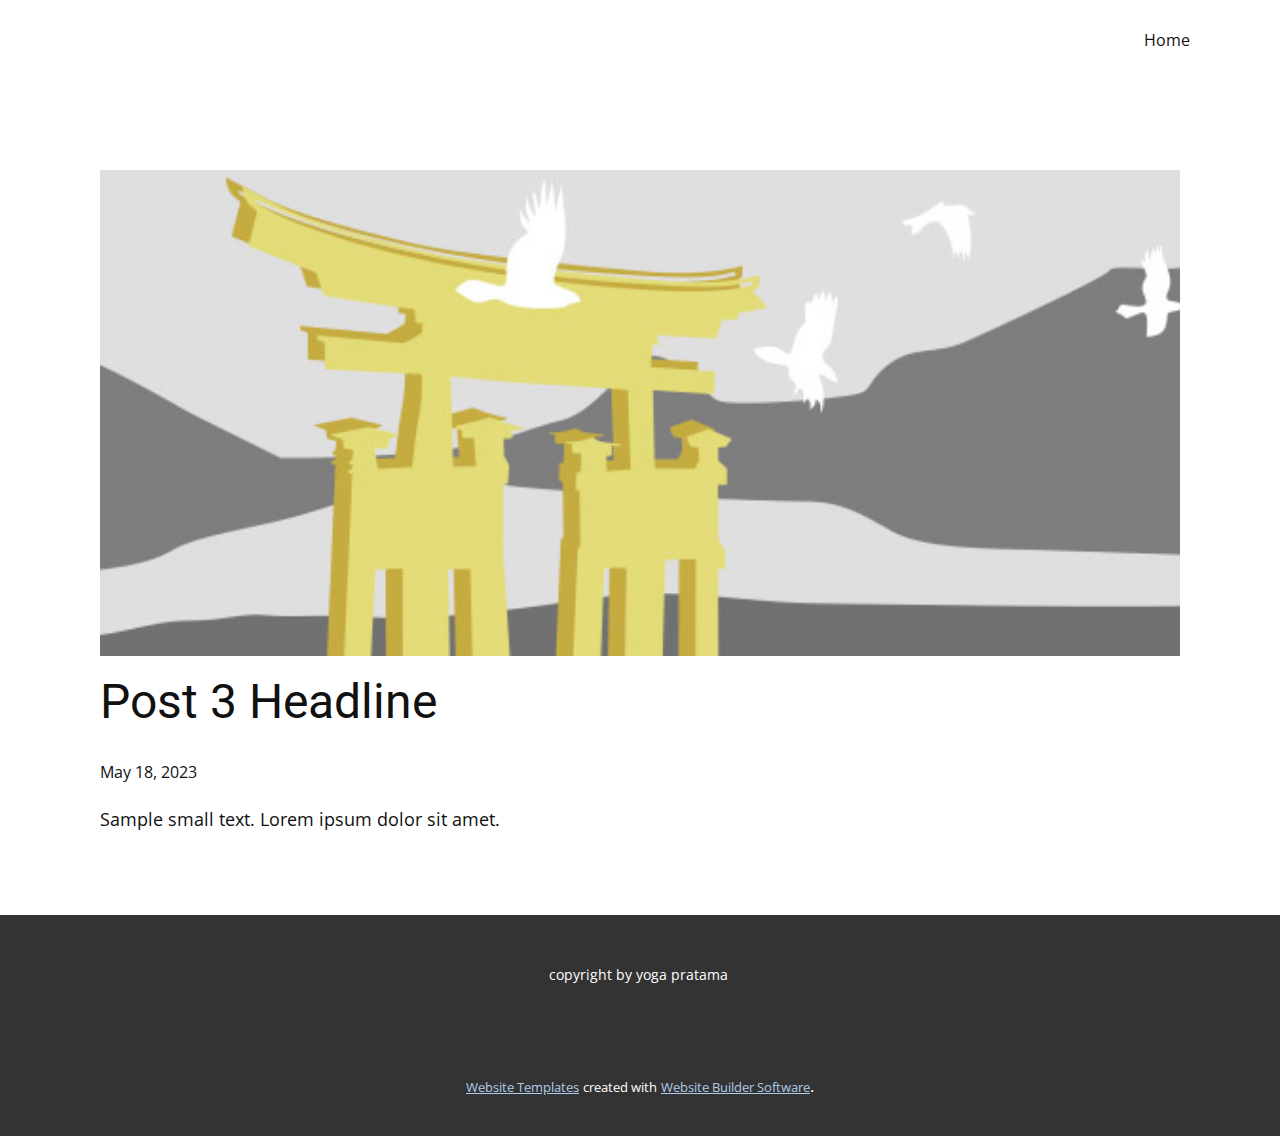
<file: blog/post-2.html>
<!DOCTYPE html>
<html style="font-size: 16px;" lang="en"><head>
    <meta name="viewport" content="width=device-width, initial-scale=1.0">
    <meta charset="utf-8">
    <meta name="keywords" content="Post 1 Headline">
    <meta name="description" content="">
    <title>Post 3 Headline</title>
    <link rel="stylesheet" href="../nicepage.css" media="screen">
<link rel="stylesheet" href="../Post-Template.css" media="screen">
    <script class="u-script" type="text/javascript" src="../jquery.js" defer=""></script>
    <script class="u-script" type="text/javascript" src="../nicepage.js" defer=""></script>
    <meta name="generator" content="Nicepage 5.9.10, nicepage.com">
    <link id="u-theme-google-font" rel="stylesheet" href="https://fonts.googleapis.com/css?family=Roboto:100,100i,300,300i,400,400i,500,500i,700,700i,900,900i|Open+Sans:300,300i,400,400i,500,500i,600,600i,700,700i,800,800i">
    
    
    <script type="application/ld+json">{
		"@context": "http://schema.org",
		"@type": "Organization",
		"name": ""
}</script>
    <meta name="theme-color" content="#478ac9">
  <meta data-intl-tel-input-cdn-path="intlTelInput/"></head>
  <body class="u-body u-xl-mode" data-lang="en"><header class="u-clearfix u-header u-header" id="sec-4579"><div class="u-clearfix u-sheet u-sheet-1">
        <nav class="u-menu u-menu-one-level u-offcanvas u-menu-1">
          <div class="menu-collapse" style="font-size: 1rem; letter-spacing: 0px;">
            <a class="u-button-style u-custom-left-right-menu-spacing u-custom-padding-bottom u-custom-top-bottom-menu-spacing u-nav-link u-text-active-palette-1-base u-text-hover-palette-2-base" href="#">
              <svg class="u-svg-link" viewBox="0 0 24 24"><use xmlns:xlink="http://www.w3.org/1999/xlink" xlink:href="#menu-hamburger"></use></svg>
              <svg class="u-svg-content" version="1.1" id="menu-hamburger" viewBox="0 0 16 16" x="0px" y="0px" xmlns:xlink="http://www.w3.org/1999/xlink" xmlns="http://www.w3.org/2000/svg"><g><rect y="1" width="16" height="2"></rect><rect y="7" width="16" height="2"></rect><rect y="13" width="16" height="2"></rect>
</g></svg>
            </a>
          </div>
          <div class="u-custom-menu u-nav-container">
            <ul class="u-nav u-unstyled u-nav-1"><li class="u-nav-item"><a class="u-button-style u-nav-link u-text-active-palette-1-base u-text-hover-palette-2-base" href="../Home.html" style="padding: 10px 20px;">Home</a>
</li></ul>
          </div>
          <div class="u-custom-menu u-nav-container-collapse">
            <div class="u-black u-container-style u-inner-container-layout u-opacity u-opacity-95 u-sidenav">
              <div class="u-inner-container-layout u-sidenav-overflow">
                <div class="u-menu-close"></div>
                <ul class="u-align-center u-nav u-popupmenu-items u-unstyled u-nav-2"><li class="u-nav-item"><a class="u-button-style u-nav-link" href="../Home.html">Home</a>
</li></ul>
              </div>
            </div>
            <div class="u-black u-menu-overlay u-opacity u-opacity-70"></div>
          </div>
        </nav>
      </div></header>
    <section class="u-align-center u-clearfix u-section-1" id="sec-5474">
      <div class="u-clearfix u-sheet u-valign-middle-md u-valign-middle-sm u-valign-middle-xs u-sheet-1"><!--post_details--><!--post_details_options_json--><!--{"source":""}--><!--/post_details_options_json--><!--blog_post-->
        <div class="u-container-style u-expanded-width u-post-details u-post-details-1">
          <div class="u-container-layout u-valign-middle u-container-layout-1"><!--blog_post_image-->
            <img alt="" class="u-blog-control u-expanded-width u-image u-image-default u-image-1" src="../images/8ad73f3c.jpeg"><!--/blog_post_image--><!--blog_post_header-->
            <h2 class="u-blog-control u-text u-text-1">Post 3 Headline</h2><!--/blog_post_header--><!--blog_post_metadata-->
            <div class="u-blog-control u-metadata u-metadata-1"><!--blog_post_metadata_date-->
              <span class="u-meta-date u-meta-icon">May 18, 2023</span><!--/blog_post_metadata_date--><!--blog_post_metadata_category-->
              <!--/blog_post_metadata_category--><!--blog_post_metadata_comments-->
              <!--/blog_post_metadata_comments-->
            </div><!--/blog_post_metadata--><!--blog_post_content-->
            <div class="u-align-justify u-blog-control u-post-content u-text u-text-2 fr-view">
  Sample small text. Lorem ipsum dolor sit amet.
  </div><!--/blog_post_content-->
          </div>
        </div><!--/blog_post--><!--/post_details-->
      </div>
    </section>
    
    
    <footer class="u-align-center u-clearfix u-footer u-grey-80 u-footer" id="sec-2b00"><div class="u-clearfix u-sheet u-sheet-1">
        <p class="u-small-text u-text u-text-variant u-text-1">copyright by yoga pratama&nbsp;</p>
      </div></footer>
    <section class="u-backlink u-clearfix u-grey-80">
      <a class="u-link" href="https://nicepage.com/website-templates" target="_blank">
        <span>Website Templates</span>
      </a>
      <p class="u-text">
        <span>created with</span>
      </p>
      <a class="u-link" href="" target="_blank">
        <span>Website Builder Software</span>
      </a>. 
    </section>
  
</body></html>
</file>
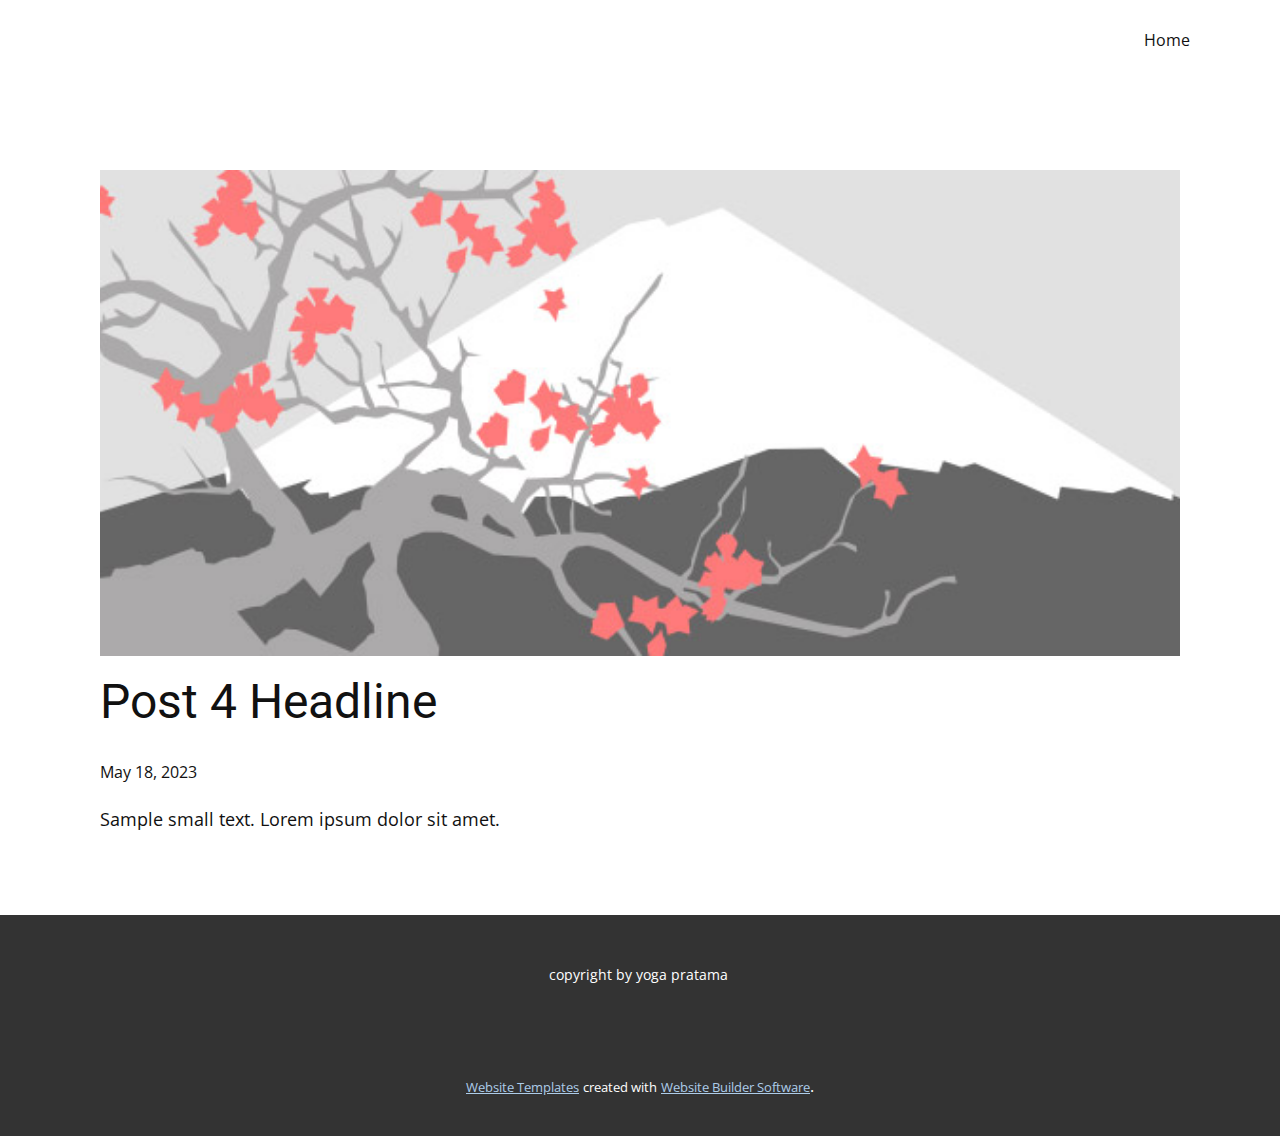
<file: blog/post-3.html>
<!DOCTYPE html>
<html style="font-size: 16px;" lang="en"><head>
    <meta name="viewport" content="width=device-width, initial-scale=1.0">
    <meta charset="utf-8">
    <meta name="keywords" content="Post 1 Headline">
    <meta name="description" content="">
    <title>Post 4 Headline</title>
    <link rel="stylesheet" href="../nicepage.css" media="screen">
<link rel="stylesheet" href="../Post-Template.css" media="screen">
    <script class="u-script" type="text/javascript" src="../jquery.js" defer=""></script>
    <script class="u-script" type="text/javascript" src="../nicepage.js" defer=""></script>
    <meta name="generator" content="Nicepage 5.9.10, nicepage.com">
    <link id="u-theme-google-font" rel="stylesheet" href="https://fonts.googleapis.com/css?family=Roboto:100,100i,300,300i,400,400i,500,500i,700,700i,900,900i|Open+Sans:300,300i,400,400i,500,500i,600,600i,700,700i,800,800i">
    
    
    <script type="application/ld+json">{
		"@context": "http://schema.org",
		"@type": "Organization",
		"name": ""
}</script>
    <meta name="theme-color" content="#478ac9">
  <meta data-intl-tel-input-cdn-path="intlTelInput/"></head>
  <body class="u-body u-xl-mode" data-lang="en"><header class="u-clearfix u-header u-header" id="sec-4579"><div class="u-clearfix u-sheet u-sheet-1">
        <nav class="u-menu u-menu-one-level u-offcanvas u-menu-1">
          <div class="menu-collapse" style="font-size: 1rem; letter-spacing: 0px;">
            <a class="u-button-style u-custom-left-right-menu-spacing u-custom-padding-bottom u-custom-top-bottom-menu-spacing u-nav-link u-text-active-palette-1-base u-text-hover-palette-2-base" href="#">
              <svg class="u-svg-link" viewBox="0 0 24 24"><use xmlns:xlink="http://www.w3.org/1999/xlink" xlink:href="#menu-hamburger"></use></svg>
              <svg class="u-svg-content" version="1.1" id="menu-hamburger" viewBox="0 0 16 16" x="0px" y="0px" xmlns:xlink="http://www.w3.org/1999/xlink" xmlns="http://www.w3.org/2000/svg"><g><rect y="1" width="16" height="2"></rect><rect y="7" width="16" height="2"></rect><rect y="13" width="16" height="2"></rect>
</g></svg>
            </a>
          </div>
          <div class="u-custom-menu u-nav-container">
            <ul class="u-nav u-unstyled u-nav-1"><li class="u-nav-item"><a class="u-button-style u-nav-link u-text-active-palette-1-base u-text-hover-palette-2-base" href="../Home.html" style="padding: 10px 20px;">Home</a>
</li></ul>
          </div>
          <div class="u-custom-menu u-nav-container-collapse">
            <div class="u-black u-container-style u-inner-container-layout u-opacity u-opacity-95 u-sidenav">
              <div class="u-inner-container-layout u-sidenav-overflow">
                <div class="u-menu-close"></div>
                <ul class="u-align-center u-nav u-popupmenu-items u-unstyled u-nav-2"><li class="u-nav-item"><a class="u-button-style u-nav-link" href="../Home.html">Home</a>
</li></ul>
              </div>
            </div>
            <div class="u-black u-menu-overlay u-opacity u-opacity-70"></div>
          </div>
        </nav>
      </div></header>
    <section class="u-align-center u-clearfix u-section-1" id="sec-5474">
      <div class="u-clearfix u-sheet u-valign-middle-md u-valign-middle-sm u-valign-middle-xs u-sheet-1"><!--post_details--><!--post_details_options_json--><!--{"source":""}--><!--/post_details_options_json--><!--blog_post-->
        <div class="u-container-style u-expanded-width u-post-details u-post-details-1">
          <div class="u-container-layout u-valign-middle u-container-layout-1"><!--blog_post_image-->
            <img alt="" class="u-blog-control u-expanded-width u-image u-image-default u-image-1" src="../images/0fd3416c.jpeg"><!--/blog_post_image--><!--blog_post_header-->
            <h2 class="u-blog-control u-text u-text-1">Post 4 Headline</h2><!--/blog_post_header--><!--blog_post_metadata-->
            <div class="u-blog-control u-metadata u-metadata-1"><!--blog_post_metadata_date-->
              <span class="u-meta-date u-meta-icon">May 18, 2023</span><!--/blog_post_metadata_date--><!--blog_post_metadata_category-->
              <!--/blog_post_metadata_category--><!--blog_post_metadata_comments-->
              <!--/blog_post_metadata_comments-->
            </div><!--/blog_post_metadata--><!--blog_post_content-->
            <div class="u-align-justify u-blog-control u-post-content u-text u-text-2 fr-view">
  Sample small text. Lorem ipsum dolor sit amet.
  </div><!--/blog_post_content-->
          </div>
        </div><!--/blog_post--><!--/post_details-->
      </div>
    </section>
    
    
    <footer class="u-align-center u-clearfix u-footer u-grey-80 u-footer" id="sec-2b00"><div class="u-clearfix u-sheet u-sheet-1">
        <p class="u-small-text u-text u-text-variant u-text-1">copyright by yoga pratama&nbsp;</p>
      </div></footer>
    <section class="u-backlink u-clearfix u-grey-80">
      <a class="u-link" href="https://nicepage.com/website-templates" target="_blank">
        <span>Website Templates</span>
      </a>
      <p class="u-text">
        <span>created with</span>
      </p>
      <a class="u-link" href="" target="_blank">
        <span>Website Builder Software</span>
      </a>. 
    </section>
  
</body></html>
</file>
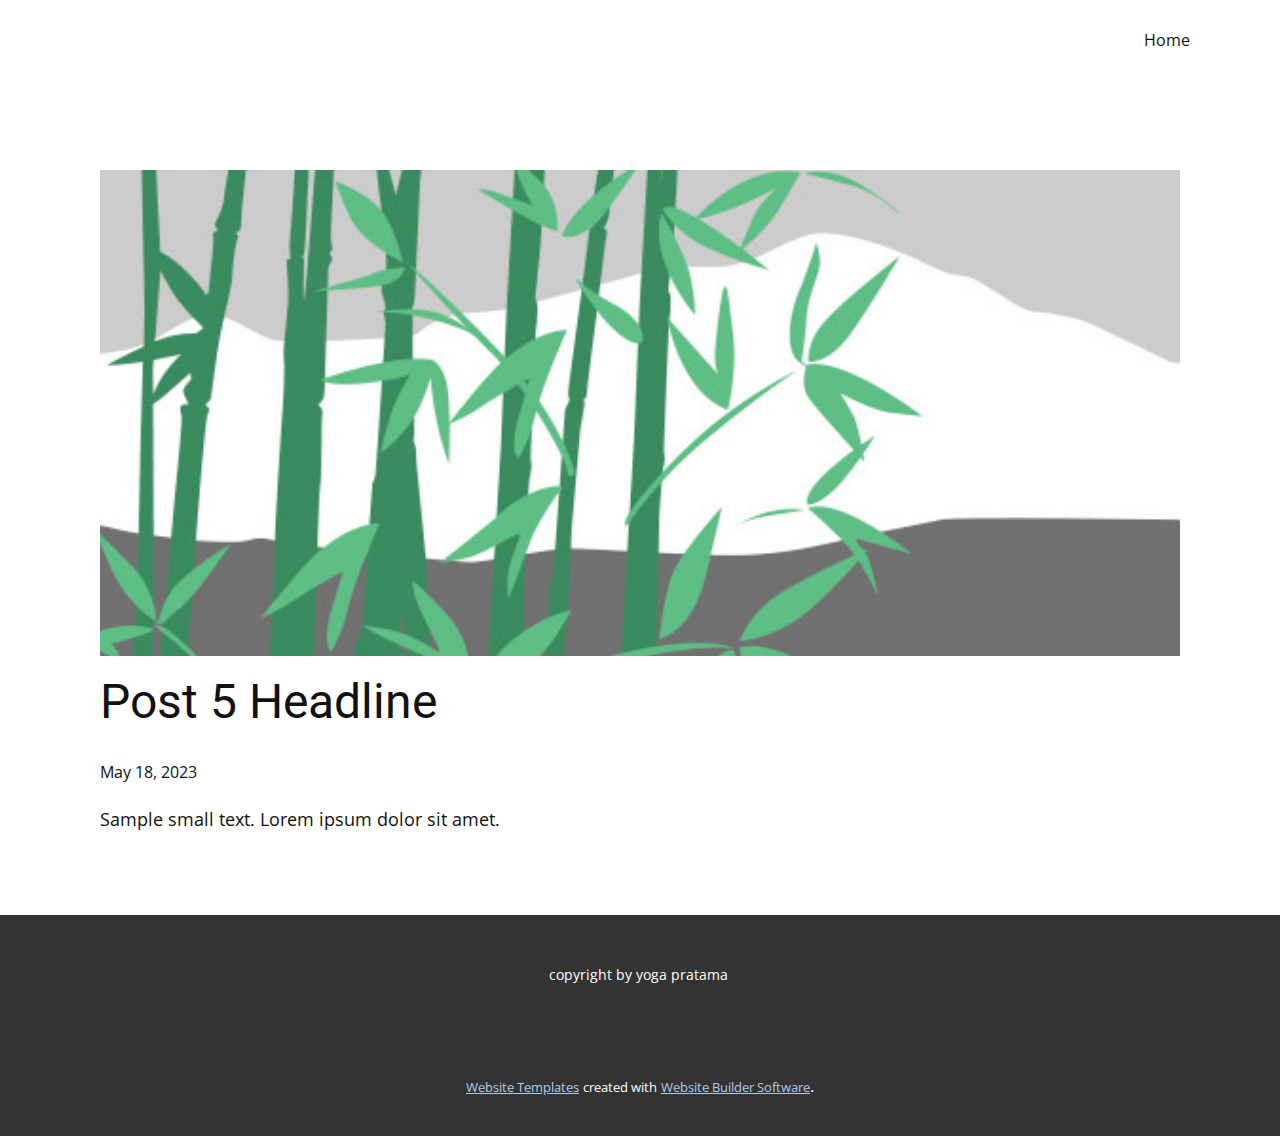
<file: blog/post-4.html>
<!DOCTYPE html>
<html style="font-size: 16px;" lang="en"><head>
    <meta name="viewport" content="width=device-width, initial-scale=1.0">
    <meta charset="utf-8">
    <meta name="keywords" content="Post 1 Headline">
    <meta name="description" content="">
    <title>Post 5 Headline</title>
    <link rel="stylesheet" href="../nicepage.css" media="screen">
<link rel="stylesheet" href="../Post-Template.css" media="screen">
    <script class="u-script" type="text/javascript" src="../jquery.js" defer=""></script>
    <script class="u-script" type="text/javascript" src="../nicepage.js" defer=""></script>
    <meta name="generator" content="Nicepage 5.9.10, nicepage.com">
    <link id="u-theme-google-font" rel="stylesheet" href="https://fonts.googleapis.com/css?family=Roboto:100,100i,300,300i,400,400i,500,500i,700,700i,900,900i|Open+Sans:300,300i,400,400i,500,500i,600,600i,700,700i,800,800i">
    
    
    <script type="application/ld+json">{
		"@context": "http://schema.org",
		"@type": "Organization",
		"name": ""
}</script>
    <meta name="theme-color" content="#478ac9">
  <meta data-intl-tel-input-cdn-path="intlTelInput/"></head>
  <body class="u-body u-xl-mode" data-lang="en"><header class="u-clearfix u-header u-header" id="sec-4579"><div class="u-clearfix u-sheet u-sheet-1">
        <nav class="u-menu u-menu-one-level u-offcanvas u-menu-1">
          <div class="menu-collapse" style="font-size: 1rem; letter-spacing: 0px;">
            <a class="u-button-style u-custom-left-right-menu-spacing u-custom-padding-bottom u-custom-top-bottom-menu-spacing u-nav-link u-text-active-palette-1-base u-text-hover-palette-2-base" href="#">
              <svg class="u-svg-link" viewBox="0 0 24 24"><use xmlns:xlink="http://www.w3.org/1999/xlink" xlink:href="#menu-hamburger"></use></svg>
              <svg class="u-svg-content" version="1.1" id="menu-hamburger" viewBox="0 0 16 16" x="0px" y="0px" xmlns:xlink="http://www.w3.org/1999/xlink" xmlns="http://www.w3.org/2000/svg"><g><rect y="1" width="16" height="2"></rect><rect y="7" width="16" height="2"></rect><rect y="13" width="16" height="2"></rect>
</g></svg>
            </a>
          </div>
          <div class="u-custom-menu u-nav-container">
            <ul class="u-nav u-unstyled u-nav-1"><li class="u-nav-item"><a class="u-button-style u-nav-link u-text-active-palette-1-base u-text-hover-palette-2-base" href="../Home.html" style="padding: 10px 20px;">Home</a>
</li></ul>
          </div>
          <div class="u-custom-menu u-nav-container-collapse">
            <div class="u-black u-container-style u-inner-container-layout u-opacity u-opacity-95 u-sidenav">
              <div class="u-inner-container-layout u-sidenav-overflow">
                <div class="u-menu-close"></div>
                <ul class="u-align-center u-nav u-popupmenu-items u-unstyled u-nav-2"><li class="u-nav-item"><a class="u-button-style u-nav-link" href="../Home.html">Home</a>
</li></ul>
              </div>
            </div>
            <div class="u-black u-menu-overlay u-opacity u-opacity-70"></div>
          </div>
        </nav>
      </div></header>
    <section class="u-align-center u-clearfix u-section-1" id="sec-5474">
      <div class="u-clearfix u-sheet u-valign-middle-md u-valign-middle-sm u-valign-middle-xs u-sheet-1"><!--post_details--><!--post_details_options_json--><!--{"source":""}--><!--/post_details_options_json--><!--blog_post-->
        <div class="u-container-style u-expanded-width u-post-details u-post-details-1">
          <div class="u-container-layout u-valign-middle u-container-layout-1"><!--blog_post_image-->
            <img alt="" class="u-blog-control u-expanded-width u-image u-image-default u-image-1" src="../images/68f64b9d.jpeg"><!--/blog_post_image--><!--blog_post_header-->
            <h2 class="u-blog-control u-text u-text-1">Post 5 Headline</h2><!--/blog_post_header--><!--blog_post_metadata-->
            <div class="u-blog-control u-metadata u-metadata-1"><!--blog_post_metadata_date-->
              <span class="u-meta-date u-meta-icon">May 18, 2023</span><!--/blog_post_metadata_date--><!--blog_post_metadata_category-->
              <!--/blog_post_metadata_category--><!--blog_post_metadata_comments-->
              <!--/blog_post_metadata_comments-->
            </div><!--/blog_post_metadata--><!--blog_post_content-->
            <div class="u-align-justify u-blog-control u-post-content u-text u-text-2 fr-view">
  Sample small text. Lorem ipsum dolor sit amet.
  </div><!--/blog_post_content-->
          </div>
        </div><!--/blog_post--><!--/post_details-->
      </div>
    </section>
    
    
    <footer class="u-align-center u-clearfix u-footer u-grey-80 u-footer" id="sec-2b00"><div class="u-clearfix u-sheet u-sheet-1">
        <p class="u-small-text u-text u-text-variant u-text-1">copyright by yoga pratama&nbsp;</p>
      </div></footer>
    <section class="u-backlink u-clearfix u-grey-80">
      <a class="u-link" href="https://nicepage.com/website-templates" target="_blank">
        <span>Website Templates</span>
      </a>
      <p class="u-text">
        <span>created with</span>
      </p>
      <a class="u-link" href="" target="_blank">
        <span>Website Builder Software</span>
      </a>. 
    </section>
  
</body></html>
</file>
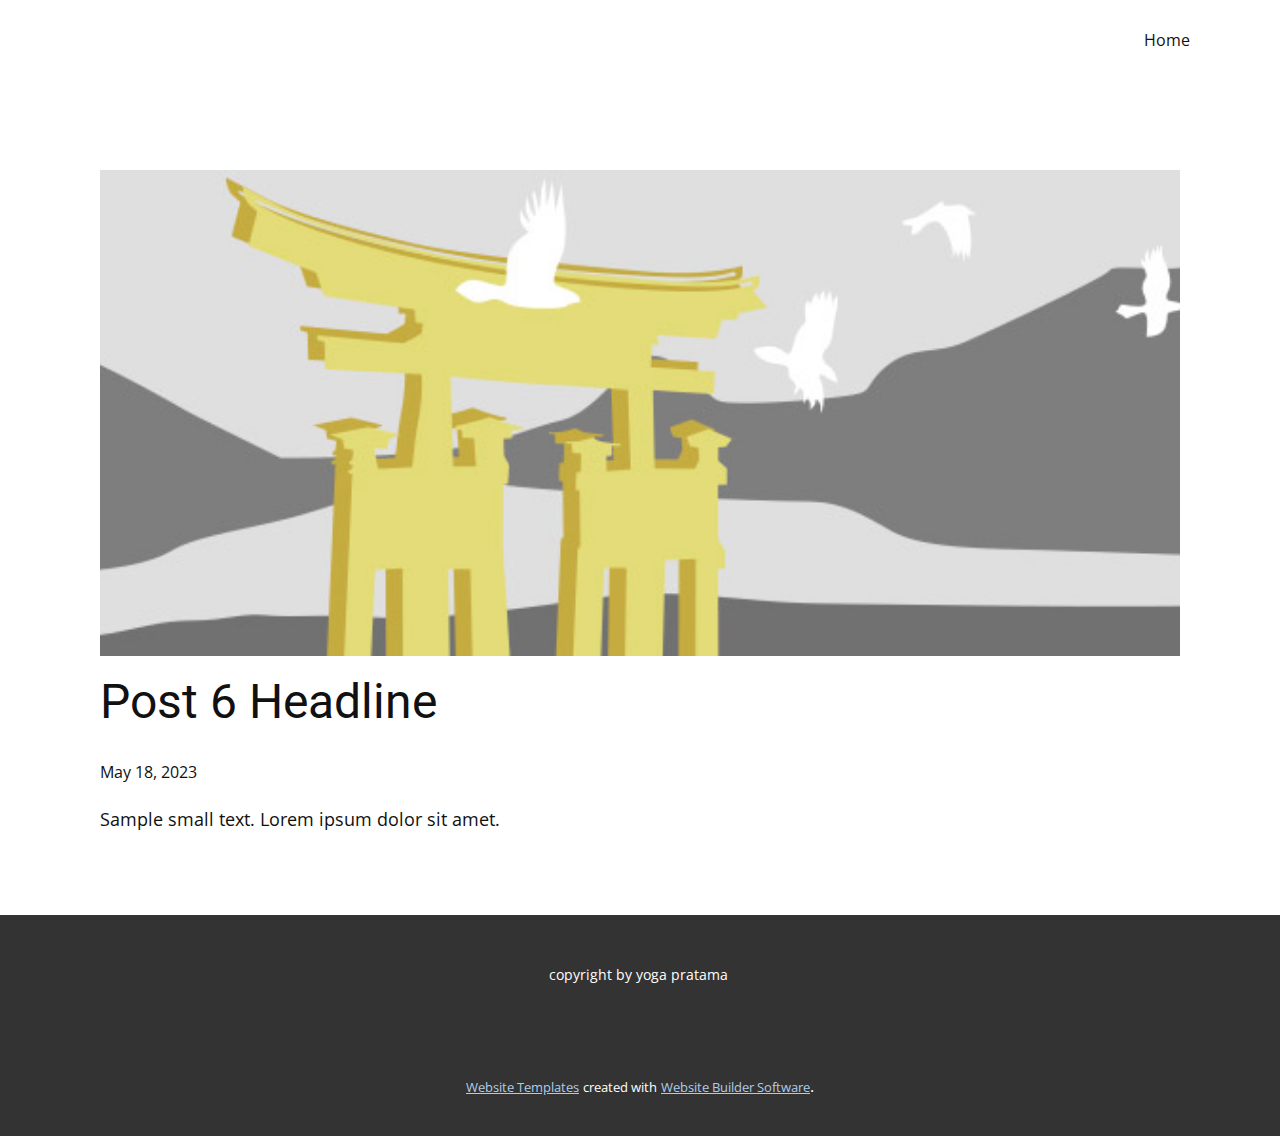
<file: blog/post-5.html>
<!DOCTYPE html>
<html style="font-size: 16px;" lang="en"><head>
    <meta name="viewport" content="width=device-width, initial-scale=1.0">
    <meta charset="utf-8">
    <meta name="keywords" content="Post 1 Headline">
    <meta name="description" content="">
    <title>Post 6 Headline</title>
    <link rel="stylesheet" href="../nicepage.css" media="screen">
<link rel="stylesheet" href="../Post-Template.css" media="screen">
    <script class="u-script" type="text/javascript" src="../jquery.js" defer=""></script>
    <script class="u-script" type="text/javascript" src="../nicepage.js" defer=""></script>
    <meta name="generator" content="Nicepage 5.9.10, nicepage.com">
    <link id="u-theme-google-font" rel="stylesheet" href="https://fonts.googleapis.com/css?family=Roboto:100,100i,300,300i,400,400i,500,500i,700,700i,900,900i|Open+Sans:300,300i,400,400i,500,500i,600,600i,700,700i,800,800i">
    
    
    <script type="application/ld+json">{
		"@context": "http://schema.org",
		"@type": "Organization",
		"name": ""
}</script>
    <meta name="theme-color" content="#478ac9">
  <meta data-intl-tel-input-cdn-path="intlTelInput/"></head>
  <body class="u-body u-xl-mode" data-lang="en"><header class="u-clearfix u-header u-header" id="sec-4579"><div class="u-clearfix u-sheet u-sheet-1">
        <nav class="u-menu u-menu-one-level u-offcanvas u-menu-1">
          <div class="menu-collapse" style="font-size: 1rem; letter-spacing: 0px;">
            <a class="u-button-style u-custom-left-right-menu-spacing u-custom-padding-bottom u-custom-top-bottom-menu-spacing u-nav-link u-text-active-palette-1-base u-text-hover-palette-2-base" href="#">
              <svg class="u-svg-link" viewBox="0 0 24 24"><use xmlns:xlink="http://www.w3.org/1999/xlink" xlink:href="#menu-hamburger"></use></svg>
              <svg class="u-svg-content" version="1.1" id="menu-hamburger" viewBox="0 0 16 16" x="0px" y="0px" xmlns:xlink="http://www.w3.org/1999/xlink" xmlns="http://www.w3.org/2000/svg"><g><rect y="1" width="16" height="2"></rect><rect y="7" width="16" height="2"></rect><rect y="13" width="16" height="2"></rect>
</g></svg>
            </a>
          </div>
          <div class="u-custom-menu u-nav-container">
            <ul class="u-nav u-unstyled u-nav-1"><li class="u-nav-item"><a class="u-button-style u-nav-link u-text-active-palette-1-base u-text-hover-palette-2-base" href="../Home.html" style="padding: 10px 20px;">Home</a>
</li></ul>
          </div>
          <div class="u-custom-menu u-nav-container-collapse">
            <div class="u-black u-container-style u-inner-container-layout u-opacity u-opacity-95 u-sidenav">
              <div class="u-inner-container-layout u-sidenav-overflow">
                <div class="u-menu-close"></div>
                <ul class="u-align-center u-nav u-popupmenu-items u-unstyled u-nav-2"><li class="u-nav-item"><a class="u-button-style u-nav-link" href="../Home.html">Home</a>
</li></ul>
              </div>
            </div>
            <div class="u-black u-menu-overlay u-opacity u-opacity-70"></div>
          </div>
        </nav>
      </div></header>
    <section class="u-align-center u-clearfix u-section-1" id="sec-5474">
      <div class="u-clearfix u-sheet u-valign-middle-md u-valign-middle-sm u-valign-middle-xs u-sheet-1"><!--post_details--><!--post_details_options_json--><!--{"source":""}--><!--/post_details_options_json--><!--blog_post-->
        <div class="u-container-style u-expanded-width u-post-details u-post-details-1">
          <div class="u-container-layout u-valign-middle u-container-layout-1"><!--blog_post_image-->
            <img alt="" class="u-blog-control u-expanded-width u-image u-image-default u-image-1" src="../images/8ad73f3c.jpeg"><!--/blog_post_image--><!--blog_post_header-->
            <h2 class="u-blog-control u-text u-text-1">Post 6 Headline</h2><!--/blog_post_header--><!--blog_post_metadata-->
            <div class="u-blog-control u-metadata u-metadata-1"><!--blog_post_metadata_date-->
              <span class="u-meta-date u-meta-icon">May 18, 2023</span><!--/blog_post_metadata_date--><!--blog_post_metadata_category-->
              <!--/blog_post_metadata_category--><!--blog_post_metadata_comments-->
              <!--/blog_post_metadata_comments-->
            </div><!--/blog_post_metadata--><!--blog_post_content-->
            <div class="u-align-justify u-blog-control u-post-content u-text u-text-2 fr-view">
  Sample small text. Lorem ipsum dolor sit amet.
  </div><!--/blog_post_content-->
          </div>
        </div><!--/blog_post--><!--/post_details-->
      </div>
    </section>
    
    
    <footer class="u-align-center u-clearfix u-footer u-grey-80 u-footer" id="sec-2b00"><div class="u-clearfix u-sheet u-sheet-1">
        <p class="u-small-text u-text u-text-variant u-text-1">copyright by yoga pratama&nbsp;</p>
      </div></footer>
    <section class="u-backlink u-clearfix u-grey-80">
      <a class="u-link" href="https://nicepage.com/website-templates" target="_blank">
        <span>Website Templates</span>
      </a>
      <p class="u-text">
        <span>created with</span>
      </p>
      <a class="u-link" href="" target="_blank">
        <span>Website Builder Software</span>
      </a>. 
    </section>
  
</body></html>
</file>
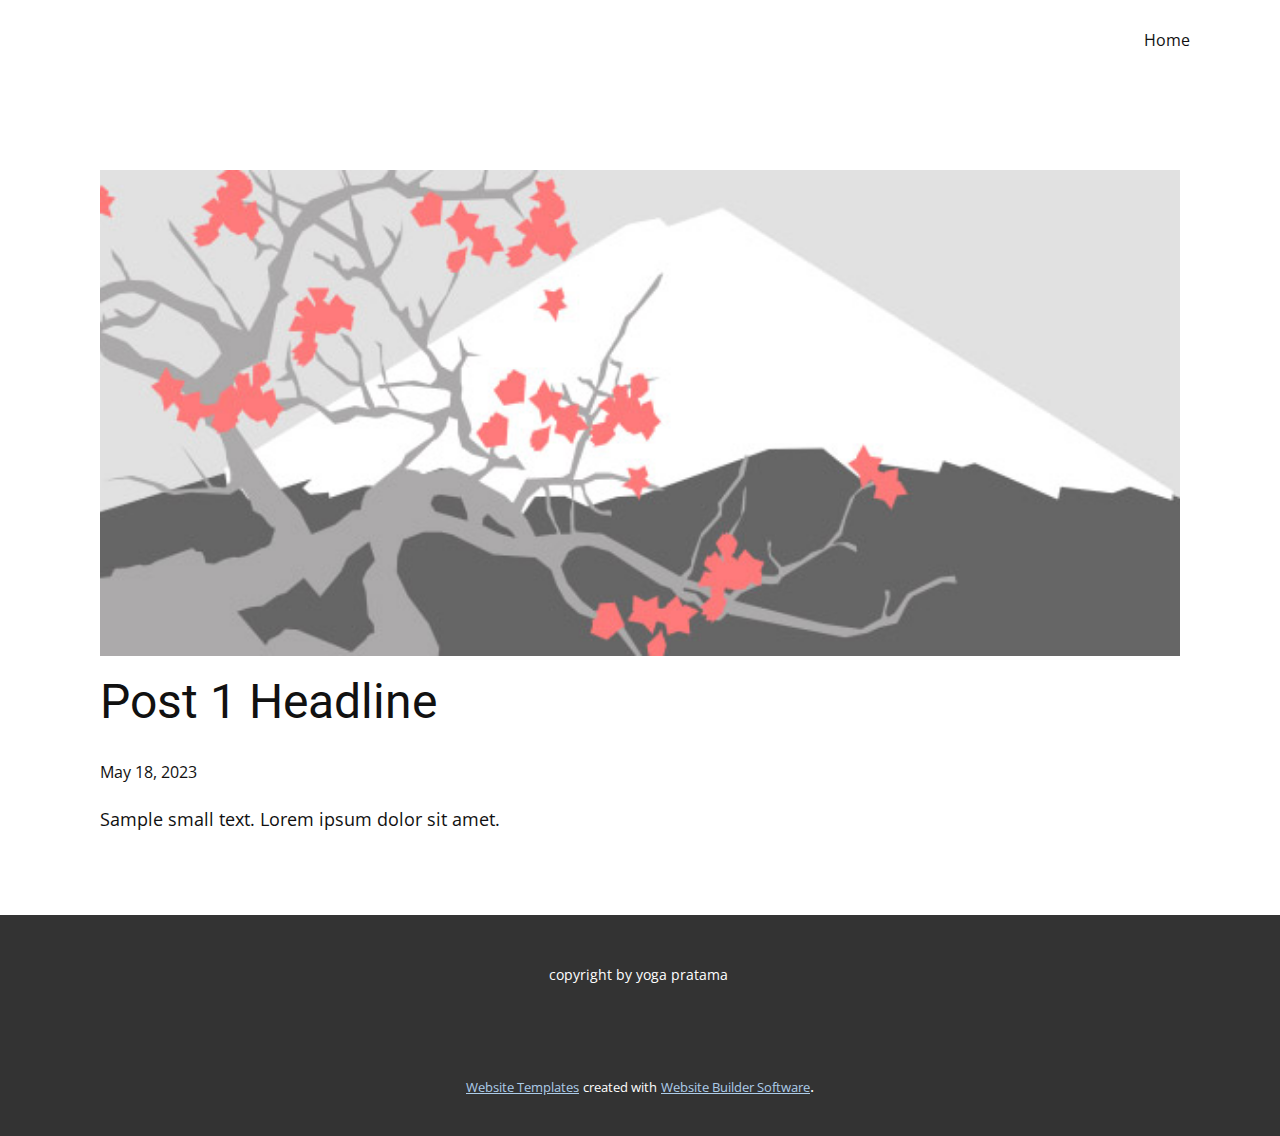
<file: blog/post.html>
<!DOCTYPE html>
<html style="font-size: 16px;" lang="en"><head>
    <meta name="viewport" content="width=device-width, initial-scale=1.0">
    <meta charset="utf-8">
    <meta name="keywords" content="Post 1 Headline">
    <meta name="description" content="">
    <title>Post 1 Headline</title>
    <link rel="stylesheet" href="../nicepage.css" media="screen">
<link rel="stylesheet" href="../Post-Template.css" media="screen">
    <script class="u-script" type="text/javascript" src="../jquery.js" defer=""></script>
    <script class="u-script" type="text/javascript" src="../nicepage.js" defer=""></script>
    <meta name="generator" content="Nicepage 5.9.10, nicepage.com">
    <link id="u-theme-google-font" rel="stylesheet" href="https://fonts.googleapis.com/css?family=Roboto:100,100i,300,300i,400,400i,500,500i,700,700i,900,900i|Open+Sans:300,300i,400,400i,500,500i,600,600i,700,700i,800,800i">
    
    
    <script type="application/ld+json">{
		"@context": "http://schema.org",
		"@type": "Organization",
		"name": ""
}</script>
    <meta name="theme-color" content="#478ac9">
  <meta data-intl-tel-input-cdn-path="intlTelInput/"></head>
  <body class="u-body u-xl-mode" data-lang="en"><header class="u-clearfix u-header u-header" id="sec-4579"><div class="u-clearfix u-sheet u-sheet-1">
        <nav class="u-menu u-menu-one-level u-offcanvas u-menu-1">
          <div class="menu-collapse" style="font-size: 1rem; letter-spacing: 0px;">
            <a class="u-button-style u-custom-left-right-menu-spacing u-custom-padding-bottom u-custom-top-bottom-menu-spacing u-nav-link u-text-active-palette-1-base u-text-hover-palette-2-base" href="#">
              <svg class="u-svg-link" viewBox="0 0 24 24"><use xmlns:xlink="http://www.w3.org/1999/xlink" xlink:href="#menu-hamburger"></use></svg>
              <svg class="u-svg-content" version="1.1" id="menu-hamburger" viewBox="0 0 16 16" x="0px" y="0px" xmlns:xlink="http://www.w3.org/1999/xlink" xmlns="http://www.w3.org/2000/svg"><g><rect y="1" width="16" height="2"></rect><rect y="7" width="16" height="2"></rect><rect y="13" width="16" height="2"></rect>
</g></svg>
            </a>
          </div>
          <div class="u-custom-menu u-nav-container">
            <ul class="u-nav u-unstyled u-nav-1"><li class="u-nav-item"><a class="u-button-style u-nav-link u-text-active-palette-1-base u-text-hover-palette-2-base" href="../Home.html" style="padding: 10px 20px;">Home</a>
</li></ul>
          </div>
          <div class="u-custom-menu u-nav-container-collapse">
            <div class="u-black u-container-style u-inner-container-layout u-opacity u-opacity-95 u-sidenav">
              <div class="u-inner-container-layout u-sidenav-overflow">
                <div class="u-menu-close"></div>
                <ul class="u-align-center u-nav u-popupmenu-items u-unstyled u-nav-2"><li class="u-nav-item"><a class="u-button-style u-nav-link" href="../Home.html">Home</a>
</li></ul>
              </div>
            </div>
            <div class="u-black u-menu-overlay u-opacity u-opacity-70"></div>
          </div>
        </nav>
      </div></header>
    <section class="u-align-center u-clearfix u-section-1" id="sec-5474">
      <div class="u-clearfix u-sheet u-valign-middle-md u-valign-middle-sm u-valign-middle-xs u-sheet-1"><!--post_details--><!--post_details_options_json--><!--{"source":""}--><!--/post_details_options_json--><!--blog_post-->
        <div class="u-container-style u-expanded-width u-post-details u-post-details-1">
          <div class="u-container-layout u-valign-middle u-container-layout-1"><!--blog_post_image-->
            <img alt="" class="u-blog-control u-expanded-width u-image u-image-default u-image-1" src="../images/0fd3416c.jpeg"><!--/blog_post_image--><!--blog_post_header-->
            <h2 class="u-blog-control u-text u-text-1">Post 1 Headline</h2><!--/blog_post_header--><!--blog_post_metadata-->
            <div class="u-blog-control u-metadata u-metadata-1"><!--blog_post_metadata_date-->
              <span class="u-meta-date u-meta-icon">May 18, 2023</span><!--/blog_post_metadata_date--><!--blog_post_metadata_category-->
              <!--/blog_post_metadata_category--><!--blog_post_metadata_comments-->
              <!--/blog_post_metadata_comments-->
            </div><!--/blog_post_metadata--><!--blog_post_content-->
            <div class="u-align-justify u-blog-control u-post-content u-text u-text-2 fr-view">
  Sample small text. Lorem ipsum dolor sit amet.
  </div><!--/blog_post_content-->
          </div>
        </div><!--/blog_post--><!--/post_details-->
      </div>
    </section>
    
    
    <footer class="u-align-center u-clearfix u-footer u-grey-80 u-footer" id="sec-2b00"><div class="u-clearfix u-sheet u-sheet-1">
        <p class="u-small-text u-text u-text-variant u-text-1">copyright by yoga pratama&nbsp;</p>
      </div></footer>
    <section class="u-backlink u-clearfix u-grey-80">
      <a class="u-link" href="https://nicepage.com/website-templates" target="_blank">
        <span>Website Templates</span>
      </a>
      <p class="u-text">
        <span>created with</span>
      </p>
      <a class="u-link" href="" target="_blank">
        <span>Website Builder Software</span>
      </a>. 
    </section>
  
</body></html>
</file>
